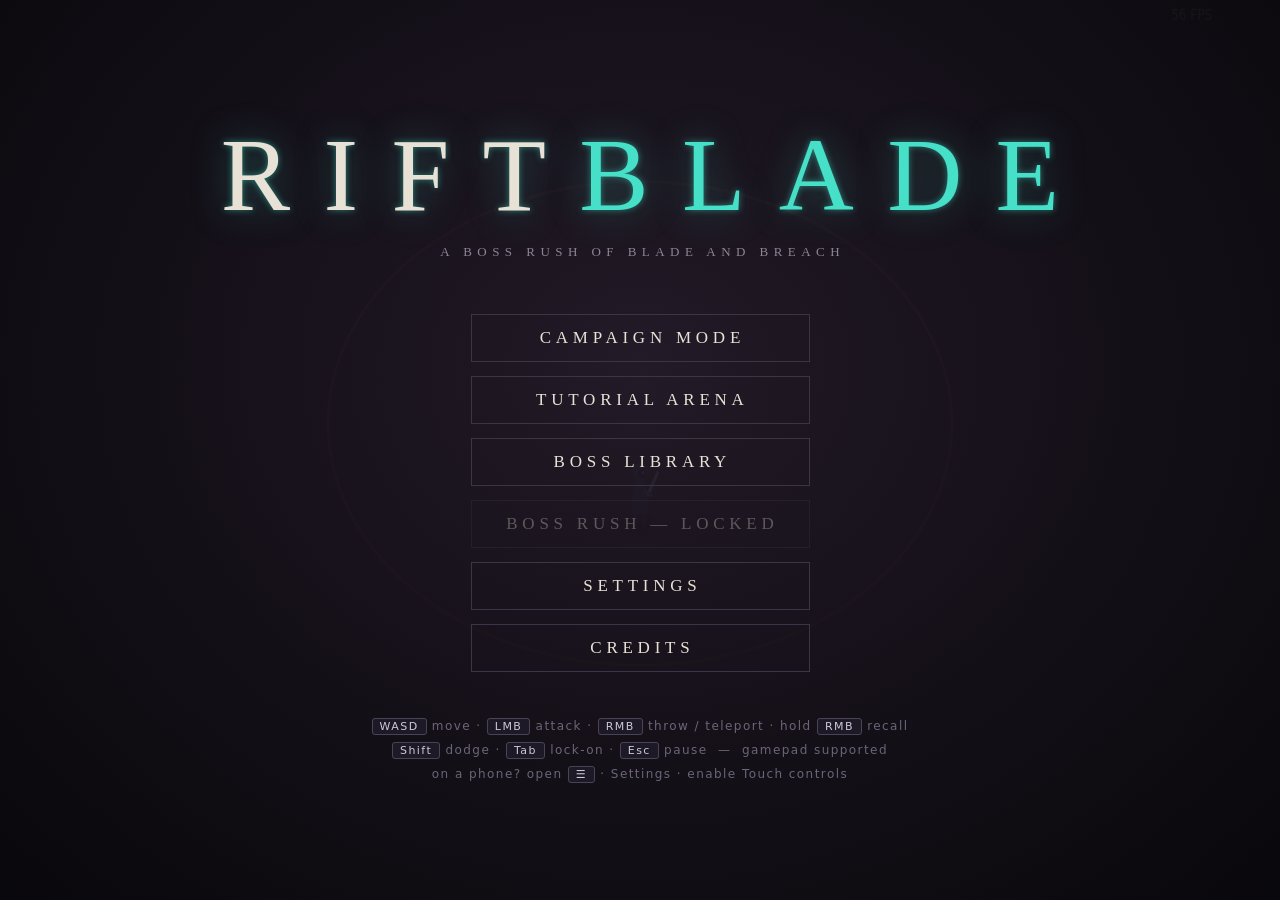
<file: index.html>
<!DOCTYPE html>
<html lang="en">
<head>
<meta charset="UTF-8">
<meta name="viewport" content="width=device-width, initial-scale=1.0, maximum-scale=1.0, user-scalable=no, viewport-fit=cover">
<meta name="mobile-web-app-capable" content="yes">
<meta name="apple-mobile-web-app-capable" content="yes">
<title>RIFTBLADE</title>
<link rel="stylesheet" href="styles.css">
</head>
<body>
<div id="wrap">
  <canvas id="game" width="1280" height="720"></canvas>

  <div id="objectives"><h3>Training Rites</h3><ul id="objList"></ul><p id="objHow"></p><button id="btnSkipTutorial">Skip Tutorial &#9654;</button></div>
  <div id="toast"></div>

  <button id="btnMenu" aria-label="Menu"><span></span><span></span><span></span></button>

  <div id="rotateNotice"><div class="rot-icon">&#10227;</div><div>Rotate your device<span>RIFTBLADE plays in landscape</span></div></div>

  <div id="mainMenu" class="overlay show">
    <h1 class="title">RIFT<span class="rift">BLADE</span></h1>
    <div class="subtitle">a boss rush of blade and breach</div>
    <div class="menu">
      <button class="mbtn" id="btnStart">Campaign Mode</button>
      <button class="mbtn" id="btnTutorial">Tutorial Arena</button>
      <button class="mbtn" id="btnDict">Boss Library</button>
      <button class="mbtn ember" id="btnBossRush" disabled>Boss Rush &mdash; locked</button>
      <button class="mbtn" id="btnSettings">Settings</button>
      <button class="mbtn" id="btnCreditsMenu">Credits</button>
    </div>
    <div class="hint">
      <kbd>WASD</kbd> move &middot; <kbd>LMB</kbd> attack &middot; <kbd>RMB</kbd> throw / teleport &middot; hold <kbd>RMB</kbd> recall<br>
      <kbd>Shift</kbd> dodge &middot; <kbd>Tab</kbd> lock-on &middot; <kbd>Esc</kbd> pause &nbsp;&mdash;&nbsp; gamepad supported<br>
      on a phone? open <kbd>&#9776;</kbd> &middot; Settings &middot; enable Touch controls
    </div>
  </div>

  <div id="pauseMenu" class="overlay">
    <h2 style="font-family:var(--serif);letter-spacing:.3em;font-weight:400;font-size:28px;text-transform:uppercase">Paused</h2>
    <div class="menu">
      <button class="mbtn" id="btnResume">Resume</button>
      <button class="mbtn" id="btnRestart">Restart</button>
      <button class="mbtn" id="btnPauseSettings">Settings</button>
      <button class="mbtn" id="btnQuit">Abandon to Menu</button>
    </div>
  </div>

  <div id="settingsMenu" class="overlay">
    <div class="panel">
      <h2>Settings</h2>
      <div class="secthead">Audio</div>
      <div class="srow"><label>Master volume</label><div><input type="range" id="volMaster" min="0" max="100" value="80"><span class="val" id="volMasterV">80</span></div></div>
      <div class="srow"><label>Music volume</label><div><input type="range" id="volMusic" min="0" max="100" value="60"><span class="val" id="volMusicV">60</span></div></div>
      <div class="srow"><label>SFX volume</label><div><input type="range" id="volSfx" min="0" max="100" value="85"><span class="val" id="volSfxV">85</span></div></div>
      <div class="secthead">Display &amp; Camera</div>
      <div class="srow"><label>Fullscreen</label><button class="bindbtn" id="btnFullscreen">Toggle</button></div>
      <div class="srow"><label>Stretch to fill screen (off = keep aspect ratio)</label><div class="toggle on" id="tglStretch"></div></div>
      <div class="srow"><label>Screen shake</label><div class="toggle on" id="tglShake"></div></div>
      <div class="srow"><label>Colorblind-safe telegraphs (shape + pattern)</label><div class="toggle on" id="tglCB"></div></div>
      <div class="srow"><label>Camera smoothing</label><div><input type="range" id="camSens" min="1" max="100" value="55"><span class="val" id="camSensV">55</span></div></div>
      <div class="secthead">Controls</div>
      <div class="srow"><label>Touch controls (mobile) &mdash; on-screen stick &amp; buttons</label><div class="toggle" id="tglMobile"></div></div>
      <div class="secthead">Key Bindings &mdash; click, then press a key</div>
      <div id="bindRows"></div>
      <div class="panelfoot">
        <button class="mbtn" id="btnResetBinds" style="font-size:13px;padding:9px 20px">Reset Binds</button>
        <button class="mbtn" id="btnCloseSettings" style="font-size:13px;padding:9px 20px">Done</button>
      </div>
    </div>
  </div>

  <div id="deathOverlay" class="overlay">
    <div class="stinger">YOU ARE UNDONE</div>
    <div class="substinger" id="deathSub"></div>
    <div class="menu">
      <button class="mbtn ember" id="btnRetry">Rise Again</button>
      <button class="mbtn" id="btnDeathQuit">Abandon to Menu</button>
    </div>
  </div>

  <div id="victoryOverlay" class="overlay">
    <div class="stinger" id="victoryText">RIFT SEALED</div>
    <div class="substinger" id="victorySub"></div>
    <div class="menu"><button class="mbtn" id="btnContinue">Continue</button></div>
  </div>

  <div id="resultsOverlay" class="overlay">
    <h2 style="font-family:var(--serif);letter-spacing:.34em;font-weight:400;font-size:30px;text-transform:uppercase;color:var(--rift)">The Rift Is Sealed</h2>
    <div class="resgrid" id="resGrid"></div>
    <div class="menu" style="margin-top:40px">
      <button class="mbtn" id="btnResultsCredits">Credits</button>
      <button class="mbtn" id="btnResultsMenu">Return to Menu</button>
    </div>
  </div>

  <div id="dictOverlay" class="overlay">
    <div class="panel dictpanel">
      <h2>Boss Library</h2>
      <p class="dicthint">Foes you have defeated. Choose one to fight again on its own — beating it returns you here.</p>
      <div class="bossgrid" id="bossGrid"></div>
      <div class="panelfoot"><button class="mbtn" id="btnDictBack" style="font-size:13px;padding:9px 20px">Back</button></div>
    </div>
  </div>

  <div id="creditsOverlay" class="overlay">
    <h2 style="font-family:var(--serif);letter-spacing:.34em;font-weight:400;font-size:26px;text-transform:uppercase">Credits &amp; Attribution</h2>
    <div class="credits">
      <h3>Design Source</h3>
      RIFTBLADE &mdash; built to the v1.0 MVP specification. One blade, no mercy.
      <h3>Code</h3>
      Original engine &amp; game code written for this build (HTML5 Canvas + Web Audio). Fixed-timestep 60&nbsp;Hz simulation. Zero network calls; runs fully offline.
      <h3>Art</h3>
      All characters, bosses, arenas, telegraphs and UI are original procedural vector art drawn at runtime. No third-party assets are included. (Policy A-01 satisfied: nothing to attribute, nothing encumbered.)
      <h3>Audio</h3>
      All sound effects and music are synthesized at runtime with the Web Audio API. Original composition; no recorded samples.
      <h3>Typography</h3>
      System font stacks only (serif/system-ui) &mdash; no embedded or fetched fonts, keeping the build dependency-free and offline.
      <h3>Asset Manifest (A-02)</h3>
      <span style="font-family:monospace;font-size:12px">procedural://riftblade/* &mdash; license: original work, CC0 for this build &mdash; author: Jackson Cai &mdash; modifications: n/a</span>
    </div>
    <div class="menu" style="margin-top:26px"><button class="mbtn" id="btnCreditsBack">Back</button></div>
  </div>
</div>
<script src="src/core/registry.js"></script>
<script src="src/core/config.js"></script>
<script src="src/utils/helpers.js"></script>
<script src="src/core/save.js"></script>
<script src="src/systems/input.js"></script>
<script src="src/systems/audio.js"></script>
<script src="src/world/world.js"></script>
<script src="src/entities/weapon.js"></script>
<script src="src/entities/player.js"></script>
<script src="src/entities/projectiles.js"></script>
<script src="src/enemies/boss.js"></script>
<script src="src/enemies/warden.js"></script>
<script src="src/enemies/choir.js"></script>
<script src="src/enemies/dummy.js"></script>
<script src="src/enemies/shepherd.js"></script>
<script src="src/enemies/sovereign.js"></script>
<script src="src/systems/render.js"></script>
<script src="src/systems/tutorial.js"></script>
<script src="src/systems/mobile.js"></script>
<script src="src/ui/ui.js"></script>
<script src="src/core/game.js"></script>
<script src="src/core/boot.js"></script>
<script src="src/index.js"></script>
</body>
</html>
</file>
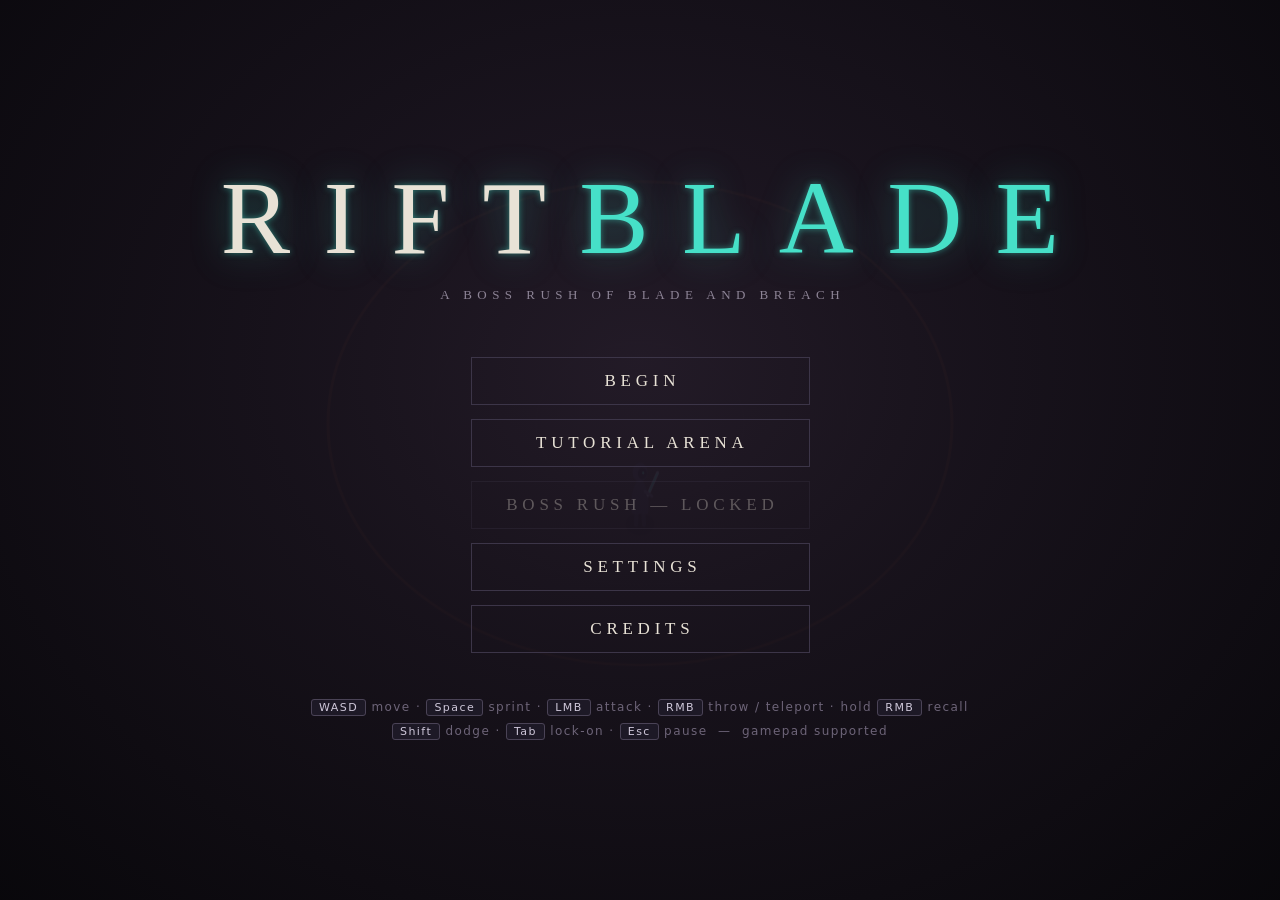
<file: riftblade.html>
<!DOCTYPE html>
<html lang="en">
<head>
<meta charset="UTF-8">
<meta name="viewport" content="width=device-width, initial-scale=1.0">
<title>RIFTBLADE</title>
<style>
  :root{
    --ink:#0b0a0e; --ash:#16141c; --iron:#241f2b; --bone:#e8e2d6;
    --ember:#ff7a2f; --ember-hot:#ffc46b; --rift:#46e0c8; --rift-deep:#1a6e72;
    --blood:#b8333f; --porcelain:#f2ede4;
    --serif: Georgia, 'Times New Roman', serif;
    --sans: system-ui, 'Segoe UI', Helvetica, Arial, sans-serif;
  }
  *{margin:0;padding:0;box-sizing:border-box}
  html,body{width:100%;height:100%;background:var(--ink);overflow:hidden;font-family:var(--sans);color:var(--bone)}
  #wrap{position:relative;width:100vw;height:100vh}
  canvas{display:block;width:100%;height:100%;background:var(--ink)}
  .overlay{position:absolute;inset:0;display:none;flex-direction:column;align-items:center;justify-content:center;
    background:radial-gradient(ellipse at 50% 40%, rgba(34,26,40,.92), rgba(8,7,11,.97));z-index:10;text-align:center}
  .overlay.show{display:flex}
  h1.title{font-family:var(--serif);font-weight:400;font-size:clamp(44px,9vw,104px);letter-spacing:.32em;
    text-indent:.32em;color:var(--bone);text-shadow:0 0 38px rgba(70,224,200,.35),0 0 6px rgba(70,224,200,.5)}
  h1.title .rift{color:var(--rift)}
  .subtitle{font-family:var(--serif);letter-spacing:.42em;text-indent:.42em;font-size:13px;color:#8d8496;margin-top:10px;text-transform:uppercase}
  .menu{margin-top:54px;display:flex;flex-direction:column;gap:14px;min-width:300px}
  button.mbtn{font-family:var(--serif);letter-spacing:.28em;text-indent:.28em;text-transform:uppercase;font-size:17px;
    background:transparent;border:1px solid #3c3548;color:var(--bone);padding:13px 30px;cursor:pointer;transition:all .18s}
  button.mbtn:hover:not(:disabled),button.mbtn:focus-visible{border-color:var(--rift);color:var(--rift);box-shadow:0 0 18px rgba(70,224,200,.25);outline:none}
  button.mbtn:disabled{opacity:.32;cursor:default}
  button.mbtn.ember:hover{border-color:var(--ember);color:var(--ember-hot);box-shadow:0 0 18px rgba(255,122,47,.3)}
  .hint{margin-top:42px;font-size:12px;color:#6d6478;letter-spacing:.12em;line-height:2}
  kbd{border:1px solid #4a4356;border-radius:3px;padding:1px 7px;font-family:var(--sans);font-size:11px;color:#cfc8da;background:#1d1926}

  /* death / victory stingers */
  #deathOverlay{background:radial-gradient(ellipse at center, rgba(64,10,16,.55), rgba(5,3,5,.96))}
  .stinger{font-family:var(--serif);font-size:clamp(36px,7vw,84px);letter-spacing:.3em;text-indent:.3em;color:var(--blood);
    text-shadow:0 0 50px rgba(184,51,63,.6);animation:fadeUp 1.1s ease-out}
  #victoryOverlay .stinger{color:var(--rift);text-shadow:0 0 50px rgba(70,224,200,.5)}
  @keyframes fadeUp{from{opacity:0;transform:translateY(18px) scale(.97)}to{opacity:1;transform:none}}
  .substinger{margin-top:16px;color:#9a90a8;letter-spacing:.2em;font-size:14px;text-transform:uppercase;font-family:var(--serif)}

  /* settings */
  .panel{background:rgba(16,13,21,.94);border:1px solid #322b3e;padding:34px 44px;min-width:min(620px,92vw);max-height:86vh;overflow-y:auto;text-align:left}
  .panel h2{font-family:var(--serif);letter-spacing:.3em;text-indent:.3em;font-weight:400;font-size:22px;text-transform:uppercase;margin-bottom:26px;color:var(--bone);text-align:center}
  .srow{display:flex;align-items:center;justify-content:space-between;gap:24px;padding:9px 0;border-bottom:1px solid #221d2c}
  .srow label{font-size:14px;letter-spacing:.06em;color:#c9c2d4}
  .srow input[type=range]{width:190px;accent-color:var(--rift)}
  .srow .val{width:42px;text-align:right;font-size:13px;color:#8d8496}
  .toggle{width:52px;height:26px;border:1px solid #4a4356;background:#1d1926;cursor:pointer;position:relative;border-radius:13px}
  .toggle::after{content:'';position:absolute;top:2px;left:2px;width:20px;height:20px;border-radius:50%;background:#6d6478;transition:all .15s}
  .toggle.on{border-color:var(--rift)}
  .toggle.on::after{left:28px;background:var(--rift)}
  .bindbtn{font-family:var(--sans);font-size:12px;letter-spacing:.08em;background:#1d1926;border:1px solid #4a4356;color:var(--bone);padding:5px 14px;cursor:pointer;min-width:120px}
  .bindbtn.listening{border-color:var(--ember);color:var(--ember-hot)}
  .secthead{font-family:var(--serif);letter-spacing:.24em;font-size:13px;text-transform:uppercase;color:#7d7390;margin:24px 0 4px}
  .panelfoot{display:flex;justify-content:center;gap:16px;margin-top:28px}

  /* results / credits */
  .resgrid{margin-top:34px;display:grid;grid-template-columns:auto auto;gap:10px 44px;font-size:16px;letter-spacing:.08em;text-align:left}
  .resgrid .k{color:#8d8496;font-family:var(--serif);letter-spacing:.18em;text-transform:uppercase;font-size:13px;align-self:center}
  .resgrid .v{color:var(--bone);font-size:20px;font-family:var(--serif)}
  .credits{max-width:680px;text-align:left;font-size:13.5px;line-height:2;color:#b3aabf;margin-top:26px;max-height:48vh;overflow-y:auto;padding:0 12px}
  .credits h3{font-family:var(--serif);letter-spacing:.26em;text-transform:uppercase;font-size:14px;color:var(--bone);margin:20px 0 6px}

  /* tutorial objectives */
  #objectives{position:absolute;top:18px;right:20px;z-index:5;display:none;background:rgba(12,10,16,.72);
    border:1px solid #2c2638;padding:16px 20px;min-width:250px}
  #objectives.show{display:block}
  #objectives h3{font-family:var(--serif);letter-spacing:.24em;font-size:12px;text-transform:uppercase;color:#9a90a8;margin-bottom:10px}
  #objectives ul{list-style:none}
  #objectives li{font-size:13px;padding:4px 0;color:#7d7390;letter-spacing:.04em}
  #objectives li.done{color:var(--rift);text-decoration:line-through;text-decoration-color:rgba(70,224,200,.5)}
  #objectives li::before{content:'◇ '}
  #objectives li.done::before{content:'◆ '}

  #toast{position:absolute;left:50%;top:16%;transform:translateX(-50%);z-index:6;font-family:var(--serif);
    letter-spacing:.22em;text-indent:.22em;font-size:18px;color:var(--bone);text-shadow:0 0 14px rgba(0,0,0,.9);
    opacity:0;transition:opacity .4s;pointer-events:none;text-transform:uppercase;text-align:center}
  .small{font-size:11px;color:#6d6478;margin-top:30px;letter-spacing:.1em;line-height:1.9;max-width:560px}
</style>
</head>
<body>
<div id="wrap">
  <canvas id="game" width="1280" height="720"></canvas>

  <div id="objectives"><h3>Training Rites</h3><ul id="objList"></ul></div>
  <div id="toast"></div>

  <div id="mainMenu" class="overlay show">
    <h1 class="title">RIFT<span class="rift">BLADE</span></h1>
    <div class="subtitle">a boss rush of blade and breach</div>
    <div class="menu">
      <button class="mbtn" id="btnStart">Begin</button>
      <button class="mbtn" id="btnTutorial">Tutorial Arena</button>
      <button class="mbtn ember" id="btnBossRush" disabled>Boss Rush — locked</button>
      <button class="mbtn" id="btnSettings">Settings</button>
      <button class="mbtn" id="btnCreditsMenu">Credits</button>
    </div>
    <div class="hint">
      <kbd>WASD</kbd> move · <kbd>Space</kbd> sprint · <kbd>LMB</kbd> attack · <kbd>RMB</kbd> throw / teleport · hold <kbd>RMB</kbd> recall<br>
      <kbd>Shift</kbd> dodge · <kbd>Tab</kbd> lock-on · <kbd>Esc</kbd> pause &nbsp;—&nbsp; gamepad supported
    </div>
  </div>

  <div id="pauseMenu" class="overlay">
    <h2 style="font-family:var(--serif);letter-spacing:.3em;font-weight:400;font-size:28px;text-transform:uppercase">Paused</h2>
    <div class="menu">
      <button class="mbtn" id="btnResume">Resume</button>
      <button class="mbtn" id="btnPauseSettings">Settings</button>
      <button class="mbtn" id="btnQuit">Abandon to Menu</button>
    </div>
  </div>

  <div id="settingsMenu" class="overlay">
    <div class="panel">
      <h2>Settings</h2>
      <div class="secthead">Audio</div>
      <div class="srow"><label>Master volume</label><div><input type="range" id="volMaster" min="0" max="100" value="80"><span class="val" id="volMasterV">80</span></div></div>
      <div class="srow"><label>Music volume</label><div><input type="range" id="volMusic" min="0" max="100" value="60"><span class="val" id="volMusicV">60</span></div></div>
      <div class="srow"><label>SFX volume</label><div><input type="range" id="volSfx" min="0" max="100" value="85"><span class="val" id="volSfxV">85</span></div></div>
      <div class="secthead">Display &amp; Camera</div>
      <div class="srow"><label>Fullscreen</label><button class="bindbtn" id="btnFullscreen">Toggle</button></div>
      <div class="srow"><label>Screen shake</label><div class="toggle on" id="tglShake"></div></div>
      <div class="srow"><label>Colorblind-safe telegraphs (shape + pattern)</label><div class="toggle on" id="tglCB"></div></div>
      <div class="srow"><label>Camera smoothing</label><div><input type="range" id="camSens" min="1" max="100" value="55"><span class="val" id="camSensV">55</span></div></div>
      <div class="secthead">Key Bindings — click, then press a key</div>
      <div id="bindRows"></div>
      <div class="panelfoot">
        <button class="mbtn" id="btnResetBinds" style="font-size:13px;padding:9px 20px">Reset Binds</button>
        <button class="mbtn" id="btnCloseSettings" style="font-size:13px;padding:9px 20px">Done</button>
      </div>
    </div>
  </div>

  <div id="deathOverlay" class="overlay">
    <div class="stinger">YOU ARE UNDONE</div>
    <div class="substinger" id="deathSub"></div>
    <div class="menu">
      <button class="mbtn ember" id="btnRetry">Rise Again</button>
      <button class="mbtn" id="btnDeathQuit">Abandon to Menu</button>
    </div>
  </div>

  <div id="victoryOverlay" class="overlay">
    <div class="stinger" id="victoryText">RIFT SEALED</div>
    <div class="substinger" id="victorySub"></div>
    <div class="menu"><button class="mbtn" id="btnContinue">Continue</button></div>
  </div>

  <div id="resultsOverlay" class="overlay">
    <h2 style="font-family:var(--serif);letter-spacing:.34em;font-weight:400;font-size:30px;text-transform:uppercase;color:var(--rift)">The Rift Is Sealed</h2>
    <div class="resgrid" id="resGrid"></div>
    <div class="menu" style="margin-top:40px">
      <button class="mbtn" id="btnResultsCredits">Credits</button>
      <button class="mbtn" id="btnResultsMenu">Return to Menu</button>
    </div>
  </div>

  <div id="creditsOverlay" class="overlay">
    <h2 style="font-family:var(--serif);letter-spacing:.34em;font-weight:400;font-size:26px;text-transform:uppercase">Credits &amp; Attribution</h2>
    <div class="credits">
      <h3>Design Source</h3>
      RIFTBLADE — built to the v1.0 MVP specification. Two bosses, one blade, no mercy.
      <h3>Code</h3>
      Original engine &amp; game code written for this build (HTML5 Canvas + Web Audio). Fixed-timestep 60&nbsp;Hz simulation. Zero network calls; runs fully offline.
      <h3>Art</h3>
      All characters, bosses, arenas, telegraphs and UI are original procedural vector art drawn at runtime. No third-party assets are included. (Policy A-01 satisfied: nothing to attribute, nothing encumbered.)
      <h3>Audio</h3>
      All sound effects and music are synthesized at runtime with the Web Audio API. Original composition; no recorded samples.
      <h3>Typography</h3>
      System font stacks only (serif/system-ui) — no embedded or fetched fonts, keeping the build dependency-free and offline.
      <h3>Asset Manifest (A-02)</h3>
      <span style="font-family:monospace;font-size:12px">procedural://riftblade/* — license: original work, CC0 for this build — author: this build — modifications: n/a</span>
    </div>
    <div class="menu" style="margin-top:26px"><button class="mbtn" id="btnCreditsBack">Back</button></div>
  </div>
</div>
<script>
'use strict';
/* ============================================================================
   RIFTBLADE — single-file web build of the v1.0 MVP spec.
   T-04: fixed-timestep 60 Hz simulation for all combat/hitbox logic.
   T-05: every tuning value lives in the CONFIG data block below (treat it as
         the external data file; edit values, refresh, no "recompile").
   T-02: zero network calls anywhere in this file.
============================================================================ */

/* ----------------------------- CONFIG (T-05) ----------------------------- */
const CONFIG = {
  sim: { hz: 60 },
  player: {
    maxHp: 100, maxStamina: 100,
    moveSpeed: 8.5, sprintSpeed: 12.5,
    radius: 0.45, height: 1.8,
    melee: {
      damages: [12, 12, 20],          // 3-hit chain: slash, slash, heavy finisher
      staminaCost: 0,                 // melee is free — it's the energy GENERATOR
      range: 2.3, arc: 1.9,           // metres / radians
      swingTime: 0.42, comboGrace: 0.85,
      noCancelWindow: 0.2,            // R: cannot dodge-cancel first 0.2 s
      activeStart: 0.14, activeEnd: 0.3,
      onHitStamina: 8                 // the ONLY energy recovery in the game
    },
    unarmed: { damage: 4, staminaCost: 0, range: 1.6, arc: 1.6, swingTime: 0.34, activeStart: 0.1, activeEnd: 0.22 },
    riftthrow: {
      maxRange: 20, speed: 32, damage: 8, staminaCost: 50,   // doubled; no cooldown — stamina-gated
      lodgeTime: 3.0,                 // lodged in boss before falling at its feet
      teleportCooldown: 0,            // removed — teleport is stamina-gated instead
      teleportCost: 0,
      teleportIFrames: 0.5,
      riftstrikeDamage: 15, riftstrikeStamina: 0, riftstrikeStaggerRange: 2.6,
      recallHold: 0.6, recallSpeed: 38
    },
    dodge: { distance: 4.0, duration: 0.35, iFrames: 0.3, cooldown: 1.0, staminaCost: 40 }, // doubled
    stamina: { onHitRegen: 8, riftstrikeRegen: 0, oocDelay: 10.0, oocRate: 0 }, // melee hits only
    hitstun: 0.35, contactTick: 0.6
  },
  warden: {
    name: 'THE CRUCIBLE WARDEN', hp: 600, phase2At: 0.5,
    moveSpeed: [3.5, 4.5], contactDamage: 10, radius: 1.5, height: 3.5,
    stagger: { window: 3.0, threshold: 60, duration: 0.8, immunity: 8.0 },  // threshold staggers can't chain
    idle: [0.9, 1.5],
    transitionTime: 1.0,              // kneel, core exposed — free damage window
    attacks: {
      W1: { windup: 0.8, damage: 35, range: 3.0, arc: 1.4, shock: 3.0, recovery: 1.5 },
      W2: { windup: 0.6, damage: 25, range: 4.5, arc: Math.PI, recovery: 1.0 },
      W3: { windup: 1.0, damage: 30, burn: 3, rMin: 1.0, rMax: 8.0, expandTime: 1.2, band: 0.9 },
      W4: { windup: 0.5, damage: 15, hop: 6.0, projSpeed: 20.0, projRadius: 0.5, splash: 1.4,
            countP1: 3, countP2: 5, spread: 0.42, curveRate: 1.4 },  // volleys alternate straight / curved
      W5: { windup: 0.6, damage: 25, range: 4.5, arc: Math.PI, recovery: 1.0, trailLife: 4.0, trailDps: 3 },
      W6: { windup: 0.7, damage: 30, range: 3.0, arc: 1.4, shock: 3.0, slams: 3, gap: 0.85, recovery: 2.0, trackSpeed: 5.5 },
      W7: { windup: 1.2, damage: 45, safeCircles: 3, safeRadius: 2.5, recovery: 1.6, coreExpose: 3.0 }
    },
    coreRiftstrikeMult: 2.0,
    arena: { type: 'circle', radius: 15, braziers: 4, brazierRadius: 0.8 }
  },
  choir: {
    name: 'SISTER VESSEL, THE THRESHING CHOIR', hp: 750, phase2At: 0.4,
    moveSpeed: [7.0, 8.0], dashSpeed: 14.0, contactDamage: 8, radius: 0.8, height: 2.5,
    stagger: { window: 3.0, threshold: 80, duration: 0.8, immunity: 8.0 },
    idle: [0.7, 1.3],
    transitionTime: 1.0,
    enrageTime: 420, enrageShardMult: 1.5,   // 7 min anti-stall
    attacks: {
      C1: { windup: 0.5, hits: 4, damage: 12, gap: 0.4, step: 1.3, range: 2.4, arc: 1.6, recovery: 1.2 },
      C2: { windup: 0.8, shards: 3, shardsP2: 5, damage: 10, speed: 14, turnRate: 1.1, life: 9 },
      C3: { windup: 0.3, distMin: 10, distMax: 14, dashTime: 0.45 },
      C4: { windup: 1.0, damage: 18, radius: 4.0, hits: 2, gap: 0.3, recovery: 1.4 },
      C5: { windup: 0.5, hits: 5, damage: 12, gap: 0.4, step: 1.3, range: 2.4, arc: 1.6,
            finisher: 22, finisherTele: 0.6, leap: 5.0, finisherRadius: 2.2, recovery: 1.3 },
      C6: { windup: 1.2, rMin: 3, rMax: 7, growTime: 3.0, dps: 12, recovery: 0.8 }
    },
    echo: { hp: 60, damageMult: 0.5, killStamina: 0, count: 2, speed: 5.0 },  // melee-only energy economy
    behavior: { c4GlueTime: 5.0, c3Interval: 12.0, c3DamageTrigger: 100, c3DamageWindow: 4.0 },
    arena: { type: 'rect', w: 35, h: 20, pillarRows: [-6, 6], pillarXs: [-12, -4, 4, 12], pillarRadius: 0.9 }
  },
  tutorial: { arena: { type: 'circle', radius: 12 }, dummyHp: 80 }
};

/* ------------------------------- helpers --------------------------------- */
const TAU = Math.PI * 2;
const clamp = (v, a, b) => v < a ? a : v > b ? b : v;
const lerp = (a, b, t) => a + (b - a) * t;
const dist = (ax, az, bx, bz) => Math.hypot(ax - bx, az - bz);
const angTo = (ax, az, bx, bz) => Math.atan2(bz - az, bx - ax);
const angDiff = (a, b) => { let d = (b - a) % TAU; if (d > Math.PI) d -= TAU; if (d < -Math.PI) d += TAU; return d; };
const rand = (a, b) => a + Math.random() * (b - a);
const pick = arr => arr[(Math.random() * arr.length) | 0];
const fmtTime = s => { const m = Math.floor(s / 60), r = (s % 60); return `${m}:${r.toFixed(1).padStart(4, '0')}`; };

/* --------------------------- save (in-memory) -----------------------------
   Persistent browser storage is unavailable in this sandboxed environment,
   so unlocks/settings persist for the session only. Swap this object for a
   localStorage/file-backed store when shipping (T-06). */
const SAVE = { bossRushUnlocked: false, bestTime: null };

/* -------------------------------- input ---------------------------------- */
const DEFAULT_BINDS = {
  up: 'KeyW', down: 'KeyS', left: 'KeyA', right: 'KeyD',
  sprint: 'Space', dodge: 'ShiftLeft', lockon: 'Tab', pause: 'Escape',
  attackKey: 'KeyJ', riftKey: 'KeyK'   // keyboard alternates to LMB / RMB
};
const BIND_LABELS = {
  up: 'Move up', down: 'Move down', left: 'Move left', right: 'Move right',
  sprint: 'Sprint', dodge: 'Dodge', lockon: 'Lock-on', pause: 'Pause',
  attackKey: 'Attack (alt of LMB)', riftKey: 'Riftthrow (alt of RMB)'
};

const Input = {
  binds: { ...DEFAULT_BINDS },
  keys: new Set(), mouse: { x: 640, y: 360, lmb: false, rmb: false },
  pressed: new Set(),         // edge-triggered, consumed each sim tick
  rmbDownAt: -1, rmbHeld: false,
  gp: { ax: 0, az: 0, attack: false, rift: false, dodge: false, lock: false, pause: false,
        prev: { attack: false, rift: false, dodge: false, lock: false, pause: false }, riftDownAt: -1 },
  listenTarget: null,
  init(canvas) {
    addEventListener('keydown', e => {
      if (this.listenTarget) {
        if (e.code !== 'Escape') this.binds[this.listenTarget] = e.code;
        this.listenTarget = null; UI.refreshBinds(); e.preventDefault(); return;
      }
      if (!this.keys.has(e.code)) this.pressed.add(e.code);
      this.keys.add(e.code);
      if (e.code === 'Tab' || e.code === 'Space') e.preventDefault();
    });
    addEventListener('keyup', e => this.keys.delete(e.code));
    canvas.addEventListener('mousemove', e => {
      const r = canvas.getBoundingClientRect();
      this.mouse.x = (e.clientX - r.left) * (canvas.width / r.width);
      this.mouse.y = (e.clientY - r.top) * (canvas.height / r.height);
    });
    canvas.addEventListener('mousedown', e => {
      Audio2.resume();
      if (e.button === 0) { this.mouse.lmb = true; this.pressed.add('__LMB'); }
      if (e.button === 2) { this.mouse.rmb = true; this.rmbDownAt = performance.now(); this.pressed.add('__RMBDOWN'); }
    });
    addEventListener('mouseup', e => {
      if (e.button === 0) this.mouse.lmb = false;
      if (e.button === 2) {
        this.mouse.rmb = false;
        if (this.rmbDownAt > 0) { this.pressed.add('__RMBUP'); }
        this.rmbDownAt = -1;
      }
    });
    canvas.addEventListener('contextmenu', e => e.preventDefault());
    addEventListener('blur', () => { this.keys.clear(); this.mouse.lmb = this.mouse.rmb = false; });
  },
  gpBlocked: false,
  pollGamepad() {
    const g = this.gp;
    g.prev = { attack: g.attack, rift: g.rift, dodge: g.dodge, lock: g.lock, pause: g.pause };
    let p = null;
    if (!this.gpBlocked) {
      try { const pads = navigator.getGamepads ? navigator.getGamepads() : []; p = pads && pads[0]; }
      catch (e) { this.gpBlocked = true; p = null; } // permissions policy may block gamepad access
    }
    if (!p) { g.ax = g.az = 0; g.attack = g.rift = g.dodge = g.lock = g.pause = false; return; }
    const dz = v => Math.abs(v) > 0.22 ? v : 0;
    g.ax = dz(p.axes[0] || 0); g.az = dz(p.axes[1] || 0);
    g.attack = !!(p.buttons[2] && p.buttons[2].pressed);                       // X / Square
    g.dodge = !!(p.buttons[1] && p.buttons[1].pressed) || !!(p.buttons[0] && p.buttons[0].pressed); // B/Circle or A
    g.rift = !!(p.buttons[5] && p.buttons[5].pressed) || !!(p.buttons[7] && p.buttons[7].pressed && p.buttons[7].value > .5); // RB/RT
    g.lock = !!(p.buttons[3] && p.buttons[3].pressed);                         // Y / Triangle
    g.pause = !!(p.buttons[9] && p.buttons[9].pressed);                        // Start
    if (g.attack && !g.prev.attack) this.pressed.add('__LMB');
    if (g.rift && !g.prev.rift) { this.pressed.add('__RMBDOWN'); g.riftDownAt = performance.now(); }
    if (!g.rift && g.prev.rift) { this.pressed.add('__RMBUP'); g.riftDownAt = -1; }
    if (g.dodge && !g.prev.dodge) this.pressed.add(this.binds.dodge);
    if (g.lock && !g.prev.lock) this.pressed.add(this.binds.lockon);
    if (g.pause && !g.prev.pause) this.pressed.add(this.binds.pause);
  },
  down(action) { return this.keys.has(this.binds[action]); },
  justPressed(code) { return this.pressed.has(code); },
  actionPressed(action) { return this.pressed.has(this.binds[action]); },
  rmbHoldTime() {
    const a = this.rmbDownAt > 0 ? this.rmbDownAt : this.gp.riftDownAt;
    return a > 0 ? (performance.now() - a) / 1000 : 0;
  },
  clearFrame() { this.pressed.clear(); }
};

/* -------------------------------- audio -----------------------------------
   All SFX & music synthesized at runtime — original, license-clean (A-01). */
const Audio2 = {
  ctx: null, master: null, sfxBus: null, musicBus: null, musicNodes: [],
  vols: { master: 0.8, music: 0.6, sfx: 0.85 },
  init() {
    try {
      this.ctx = new (window.AudioContext || window.webkitAudioContext)();
      this.master = this.ctx.createGain(); this.master.connect(this.ctx.destination);
      this.sfxBus = this.ctx.createGain(); this.sfxBus.connect(this.master);
      this.musicBus = this.ctx.createGain(); this.musicBus.connect(this.master);
      this.applyVols();
    } catch (e) { this.ctx = null; }
  },
  applyVols() {
    if (!this.ctx) return;
    this.master.gain.value = this.vols.master;
    this.sfxBus.gain.value = this.vols.sfx;
    this.musicBus.gain.value = this.vols.music * 0.5;
  },
  resume() { if (this.ctx && this.ctx.state === 'suspended') this.ctx.resume(); },
  noise(dur) {
    const n = this.ctx.createBuffer(1, this.ctx.sampleRate * dur, this.ctx.sampleRate);
    const d = n.getChannelData(0);
    for (let i = 0; i < d.length; i++) d[i] = Math.random() * 2 - 1;
    const src = this.ctx.createBufferSource(); src.buffer = n; return src;
  },
  env(node, t0, a, peak, dur) {
    const g = this.ctx.createGain();
    g.gain.setValueAtTime(0.0001, t0); g.gain.linearRampToValueAtTime(peak, t0 + a);
    g.gain.exponentialRampToValueAtTime(0.0001, t0 + dur);
    node.connect(g); g.connect(this.sfxBus); return g;
  },
  sfx(name) {
    if (!this.ctx || this.ctx.state !== 'running') return;
    const c = this.ctx, t = c.currentTime;
    const tone = (type, f0, f1, dur, peak, a = 0.005) => {
      const o = c.createOscillator(); o.type = type;
      o.frequency.setValueAtTime(f0, t); o.frequency.exponentialRampToValueAtTime(Math.max(1, f1), t + dur);
      this.env(o, t, a, peak, dur); o.start(t); o.stop(t + dur + .02);
    };
    const hiss = (dur, peak, fc0, fc1, q = 1) => {
      const n = this.noise(dur), f = c.createBiquadFilter(); f.type = 'bandpass'; f.Q.value = q;
      f.frequency.setValueAtTime(fc0, t); f.frequency.exponentialRampToValueAtTime(fc1, t + dur);
      n.connect(f); this.env(f, t, 0.004, peak, dur); n.start(t); n.stop(t + dur + .02);
    };
    switch (name) {
      case 'swing': hiss(0.16, 0.5, 2400, 700, 2.5); break;
      case 'swing2': hiss(0.18, 0.55, 2900, 600, 2.5); break;
      case 'hit': tone('triangle', 220, 70, 0.14, 0.7); hiss(0.07, 0.45, 3000, 1200, 1); break;
      case 'heavyhit': tone('triangle', 160, 45, 0.22, 0.9); hiss(0.1, 0.5, 2200, 700, 1); break;
      case 'throw': hiss(0.3, 0.5, 900, 3400, 4); break;
      case 'stick': tone('square', 600, 180, 0.08, 0.35); break;
      case 'lodge': tone('sawtooth', 300, 90, 0.16, 0.5); hiss(0.08, 0.4, 2600, 1000, 1); break;
      case 'teleport': tone('sine', 300, 1500, 0.22, 0.55); hiss(0.22, 0.3, 1200, 6000, 3); break;
      case 'riftstrike': tone('sine', 1400, 200, 0.3, 0.8); tone('triangle', 130, 50, 0.3, 0.8); hiss(0.18, 0.5, 4000, 800, 1); break;
      case 'recall': hiss(0.25, 0.4, 3500, 1100, 4); break;
      case 'dodge': hiss(0.14, 0.4, 1500, 400, 2); break;
      case 'dodgefail': tone('square', 200, 160, 0.12, 0.3); break;
      case 'playerhit': tone('sawtooth', 180, 60, 0.25, 0.8); hiss(0.12, 0.5, 1800, 500, 1); break;
      case 'slam': tone('sine', 90, 30, 0.5, 1.1); hiss(0.25, 0.7, 700, 150, 0.8); break;
      case 'sweep': hiss(0.3, 0.7, 1000, 250, 1.5); break;
      case 'fire': hiss(0.6, 0.5, 600, 300, 0.6); break;
      case 'coal': tone('square', 500, 240, 0.18, 0.35); break;
      case 'shard': tone('sine', 1900, 1100, 0.18, 0.3); break;
      case 'stagger': tone('square', 350, 80, 0.4, 0.7); break;
      case 'phase': tone('sawtooth', 60, 200, 1.2, 0.7, 0.2); hiss(1.0, 0.4, 300, 2000, 1); break;
      case 'echodie': tone('sine', 900, 2200, 0.4, 0.5); break;
      case 'death': tone('sawtooth', 220, 40, 1.4, 0.9, 0.05); break;
      case 'victory': [392, 494, 587, 784].forEach((f, i) => {
        const o = c.createOscillator(); o.type = 'triangle'; o.frequency.value = f;
        const g = c.createGain(); g.gain.setValueAtTime(0.0001, t + i * 0.12);
        g.gain.linearRampToValueAtTime(0.3, t + i * 0.12 + 0.04);
        g.gain.exponentialRampToValueAtTime(0.0001, t + i * 0.12 + 1.6);
        o.connect(g); g.connect(this.sfxBus); o.start(t + i * 0.12); o.stop(t + i * 0.12 + 1.7);
      }); break;
      case 'ui': tone('sine', 700, 900, 0.08, 0.2); break;
    }
  },
  stopMusic() { this.musicNodes.forEach(n => { try { n.stop ? n.stop() : n.disconnect(); } catch (e) {} }); this.musicNodes = []; },
  music(theme) {
    if (!this.ctx) return; this.stopMusic();
    const c = this.ctx, t = c.currentTime;
    const mk = (type, freq, gain, detune = 0) => {
      const o = c.createOscillator(); o.type = type; o.frequency.value = freq; o.detune.value = detune;
      const g = c.createGain(); g.gain.value = 0; g.gain.linearRampToValueAtTime(gain, t + 3);
      o.connect(g); g.connect(this.musicBus); o.start();
      this.musicNodes.push(o, g); return { o, g };
    };
    const lp = c.createBiquadFilter(); lp.type = 'lowpass'; lp.frequency.value = 600;
    lp.connect(this.musicBus); this.musicNodes.push(lp);
    const drone = (f, gain, det) => { const { o, g } = mk('sawtooth', f, 0); g.disconnect(); g.connect(lp); g.gain.linearRampToValueAtTime(gain, t + 3); return o; };
    if (theme === 'menu') { mk('sine', 55, 0.12); drone(110, 0.05, 0); drone(110.7, 0.05, 0); }
    else if (theme === 'warden') { mk('sine', 49, 0.14); drone(98, 0.07); drone(146.8, 0.05); drone(98.6, 0.06);
      const lfo = c.createOscillator(); lfo.frequency.value = 0.13; const lg = c.createGain(); lg.gain.value = 250;
      lfo.connect(lg); lg.connect(lp.frequency); lfo.start(); this.musicNodes.push(lfo, lg); }
    else if (theme === 'choir') { mk('sine', 61.7, 0.1); drone(123.5, 0.05); drone(185, 0.045); drone(196, 0.04); drone(124.2, 0.05);
      const lfo = c.createOscillator(); lfo.frequency.value = 0.21; const lg = c.createGain(); lg.gain.value = 380;
      lfo.connect(lg); lg.connect(lp.frequency); lfo.start(); this.musicNodes.push(lfo, lg); }
    else if (theme === 'tutorial') { mk('sine', 65.4, 0.1); drone(130.8, 0.05); drone(196, 0.035); }
  }
};
/* ------------------------------ world state ------------------------------ */
const World = {
  arena: null, pillars: [], braziers: [],
  projectiles: [], hazards: [], fx: [], dmgNums: [],
  shake: 0, slowmo: 0,
  reset(arenaCfg) {
    this.arena = arenaCfg; this.projectiles = []; this.hazards = []; this.fx = []; this.dmgNums = [];
    this.pillars = []; this.braziers = []; this.shake = 0; this.slowmo = 0;
    if (arenaCfg.pillarRows) {
      for (const z of arenaCfg.pillarRows) for (const x of arenaCfg.pillarXs)
        this.pillars.push({ x, z, r: arenaCfg.pillarRadius, broken: Math.random() < 0.25, h: rand(2.2, 4.5) });
    }
    if (arenaCfg.braziers) {
      for (let i = 0; i < arenaCfg.braziers; i++) {
        const a = i / arenaCfg.braziers * TAU + TAU / 8;
        this.braziers.push({ x: Math.cos(a) * (arenaCfg.radius - 3), z: Math.sin(a) * (arenaCfg.radius - 3), r: arenaCfg.brazierRadius, alive: true });
      }
    }
  },
  // clamp a point inside arena bounds (R-TP-03); returns true if clamped
  clampPoint(p, pad = 0.5) {
    const a = this.arena; let clamped = false;
    if (a.type === 'circle') {
      const d = Math.hypot(p.x, p.z), max = a.radius - pad;
      if (d > max) { const s = max / d; p.x *= s; p.z *= s; clamped = true; }
    } else {
      const hw = a.w / 2 - pad, hh = a.h / 2 - pad;
      if (p.x < -hw) { p.x = -hw; clamped = true; } if (p.x > hw) { p.x = hw; clamped = true; }
      if (p.z < -hh) { p.z = -hh; clamped = true; } if (p.z > hh) { p.z = hh; clamped = true; }
    }
    return clamped;
  },
  collideSolids(e) { // pillars + live braziers push entities out
    for (const p of this.pillars) {
      const d = dist(e.x, e.z, p.x, p.z), min = p.r + e.radius;
      if (d < min && d > 0.001) { const push = (min - d) / d; e.x += (e.x - p.x) * push; e.z += (e.z - p.z) * push; }
    }
    for (const b of this.braziers) { if (!b.alive) continue;
      const d = dist(e.x, e.z, b.x, b.z), min = b.r + e.radius;
      if (d < min && d > 0.001) { const push = (min - d) / d; e.x += (e.x - b.x) * push; e.z += (e.z - b.z) * push; }
    }
  },
  blockedByPillar(x, z, r = 0.2) {
    for (const p of this.pillars) if (dist(x, z, p.x, p.z) < p.r + r) return p;
    for (const b of this.braziers) if (b.alive && dist(x, z, b.x, b.z) < b.r + r) return b;
    return null;
  },
  addShake(amt) { if (Game.settings.shake) this.shake = Math.min(1.4, this.shake + amt); },
  dmgNum(x, z, h, amount, kind) { this.dmgNums.push({ x, z, h, t: 0, amount: Math.round(amount), kind }); },
  spark(x, z, h, color, n = 8, spd = 5) {
    for (let i = 0; i < n; i++) { const a = rand(0, TAU), s = rand(spd * .3, spd);
      this.fx.push({ type: 'spark', x, z, h: h + rand(-.2, .4), vx: Math.cos(a) * s, vz: Math.sin(a) * s, vh: rand(1, 5), t: 0, life: rand(.25, .6), color }); }
  }
};

/* ------------------------------- the weapon -------------------------------
   States: hand → flying → stuck (surface) / lodged (in boss) → returning  */
const Weapon = {
  state: 'hand', x: 0, z: 0, h: 1, vx: 0, vz: 0,
  travelled: 0, lodgedIn: null, lodgeT: 0, angle: 0, spin: 0,
  reset() { this.state = 'hand'; this.lodgedIn = null; },
  throwFrom(px, pz, dirAng) {
    const c = CONFIG.player.riftthrow;
    this.state = 'flying'; this.x = px; this.z = pz; this.h = 1.1;
    this.vx = Math.cos(dirAng) * c.speed; this.vz = Math.sin(dirAng) * c.speed;
    this.travelled = 0; this.angle = dirAng; this.spin = 22; this.lodgedIn = null;
    Audio2.sfx('throw');
  },
  startRecall() { if (this.state === 'stuck' || this.state === 'lodged') { this.state = 'returning'; this.lodgedIn = null; Audio2.sfx('recall'); } },
  update(dt, player, bosses) {
    const c = CONFIG.player.riftthrow;
    if (this.state === 'flying') {
      const step = Math.hypot(this.vx, this.vz) * dt;
      this.x += this.vx * dt; this.z += this.vz * dt; this.travelled += step; this.spin = 22;
      // hit a boss?
      for (const b of bosses) {
        if (b.dead || b.untargetable) continue;
        if (dist(this.x, this.z, b.x, b.z) < b.radius + 0.3) {
          b.takeDamage(c.damage, 'throw');
          this.state = 'lodged'; this.lodgedIn = b; this.lodgeT = 0; Audio2.sfx('lodge');
          World.spark(this.x, this.z, 1.2, '#46e0c8', 10, 6);
          return;
        }
      }
      // pillar / brazier
      const blk = World.blockedByPillar(this.x, this.z, 0.15);
      if (blk) { this.state = 'stuck'; this.h = 1.2; Audio2.sfx('stick'); return; }
      // arena bounds (R-TP-03) or max range
      const p = { x: this.x, z: this.z };
      if (World.clampPoint(p, 0.4) || this.travelled >= c.maxRange) {
        this.x = p.x; this.z = p.z; this.state = 'stuck'; this.h = 1.0; Audio2.sfx('stick');
      }
    } else if (this.state === 'lodged') {
      const b = this.lodgedIn;
      if (!b || b.dead) { if (b) { this.x = b.x; this.z = b.z; } this.state = 'stuck'; this.h = 0.3; this.lodgedIn = null; return; }
      this.x = b.x + Math.cos(b.facing + 2.2) * b.radius * 0.7;
      this.z = b.z + Math.sin(b.facing + 2.2) * b.radius * 0.7;
      this.h = b.height * 0.55;
      this.lodgeT += dt;
      if (this.lodgeT >= c.lodgeTime) {       // falls at the boss's feet
        this.state = 'stuck'; this.h = 0.25; this.lodgedIn = null;
        this.x = b.x + Math.cos(b.facing + 2.2) * (b.radius + 0.5);
        this.z = b.z + Math.sin(b.facing + 2.2) * (b.radius + 0.5);
        const p = { x: this.x, z: this.z }; World.clampPoint(p, 0.4); this.x = p.x; this.z = p.z;
      }
    } else if (this.state === 'returning') {
      const a = angTo(this.x, this.z, player.x, player.z);
      this.x += Math.cos(a) * c.recallSpeed * dt; this.z += Math.sin(a) * c.recallSpeed * dt;
      this.spin = 30; this.h = lerp(this.h, 1.1, 8 * dt);
      if (dist(this.x, this.z, player.x, player.z) < 0.7) { this.state = 'hand'; Audio2.sfx('stick'); }
    }
    if (this.state !== 'hand') this.angle += this.spin * dt;
  },
  out() { return this.state !== 'hand'; }
};

/* -------------------------------- player --------------------------------- */
const Player = {
  x: 0, z: 0, radius: CONFIG.player.radius, height: CONFIG.player.height, facing: 0,
  hp: 100, stamina: 100,
  vx: 0, vz: 0, moving: false, sprinting: false,
  // combat state
  attackT: -1, attackIdx: 0, attackUnarmed: false, attackHitDone: false, comboWindow: 0,
  dodgeT: -1, dodgeCd: 0, dodgeDx: 0, dodgeDz: 0,
  iFrames: 0, hitstun: 0, contactImmune: 0,
  tpCd: 0, recallArmed: false, rmbConsumedByRecall: false,
  lockOn: false, dead: false,
  combatTimer: 999, staminaFlash: 0, hurtFlash: 0,
  stats: { hitsTaken: 0 },
  reset(x, z) {
    const c = CONFIG.player;
    Object.assign(this, { x, z, hp: c.maxHp, stamina: c.maxStamina, facing: 0,
      attackT: -1, attackIdx: 0, comboWindow: 0, dodgeT: -1, dodgeCd: 0, iFrames: 0,
      hitstun: 0, contactImmune: 0, tpCd: 0, recallArmed: false, dead: false,
      combatTimer: 999, staminaFlash: 0, hurtFlash: 0, vx: 0, vz: 0 });
    Weapon.reset();
  },
  spend(amount) {
    if (this.stamina < amount) { this.staminaFlash = 0.45; Audio2.sfx('dodgefail'); return false; }
    this.stamina -= amount; return true;
  },
  gainStamina(amount) { this.stamina = clamp(this.stamina + amount, 0, CONFIG.player.maxStamina); },
  aimAngle(bosses) {
    if (this.lockOn) {
      const t = nearestBoss(bosses, this.x, this.z);
      if (t) return angTo(this.x, this.z, t.x, t.z);
    }
    const w = Render.worldFromScreen(Input.mouse.x, Input.mouse.y);
    return angTo(this.x, this.z, w.x, w.z);
  },
  update(dt, bosses) {
    const C = CONFIG.player;
    // timers
    this.tpCd = Math.max(0, this.tpCd - dt);
    this.dodgeCd = Math.max(0, this.dodgeCd - dt);
    this.iFrames = Math.max(0, this.iFrames - dt);
    this.hitstun = Math.max(0, this.hitstun - dt);
    this.contactImmune = Math.max(0, this.contactImmune - dt);
    this.staminaFlash = Math.max(0, this.staminaFlash - dt);
    this.hurtFlash = Math.max(0, this.hurtFlash - dt);
    this.combatTimer += dt;
    if (this.comboWindow > 0) { this.comboWindow -= dt; if (this.comboWindow <= 0) this.attackIdx = 0; }

    // out-of-combat stamina regen (R-ST-01)
    if (this.combatTimer >= C.stamina.oocDelay) this.gainStamina(C.stamina.oocRate * dt);

    // lock-on toggle
    if (Input.actionPressed('lockon')) { this.lockOn = !this.lockOn; Audio2.sfx('ui'); }

    const inDodge = this.dodgeT >= 0;
    const inAttack = this.attackT >= 0;

    // ----- movement -----
    let mx = (Input.down('right') ? 1 : 0) - (Input.down('left') ? 1 : 0) + Input.gp.ax;
    let mz = (Input.down('down') ? 1 : 0) - (Input.down('up') ? 1 : 0) + Input.gp.az;
    const ml = Math.hypot(mx, mz);
    if (ml > 1) { mx /= ml; mz /= ml; }
    this.moving = ml > 0.05;
    this.sprinting = Input.down('sprint') && this.moving;

    if (inDodge) {
      this.dodgeT += dt;
      const sp = C.dodge.distance / C.dodge.duration;
      this.x += this.dodgeDx * sp * dt; this.z += this.dodgeDz * sp * dt;
      if (this.dodgeT >= C.dodge.duration) this.dodgeT = -1;
    } else if (this.hitstun <= 0 && !this.dead) {
      const spd = inAttack ? C.moveSpeed * 0.25 : (this.sprinting ? C.sprintSpeed : C.moveSpeed);
      this.x += mx * spd * dt; this.z += mz * spd * dt;
      if (this.moving && !inAttack && !this.lockOn) this.facing = Math.atan2(mz, mx);
      if (this.lockOn) { const t = nearestBoss(bosses, this.x, this.z); if (t) this.facing = angTo(this.x, this.z, t.x, t.z); }
    }
    World.clampPoint(this, this.radius);
    World.collideSolids(this);

    if (this.dead) return;

    // ----- attack (LMB / alt key) -----
    if ((Input.justPressed('__LMB') || Input.actionPressed('attackKey')) && !inAttack && !inDodge && this.hitstun <= 0) {
      const unarmed = Weapon.out();
      const def = unarmed ? C.unarmed : C.melee;
      const cost = unarmed ? def.staminaCost : C.melee.staminaCost;
      if (this.spend(cost)) {
        this.attackT = 0; this.attackUnarmed = unarmed; this.attackHitDone = false;
        if (!unarmed) { if (this.comboWindow <= 0) this.attackIdx = 0; } else this.attackIdx = 0;
        this.facing = this.aimAngle(bosses);
        Audio2.sfx(this.attackIdx === 2 ? 'swing2' : 'swing');
      }
    }
    if (this.attackT >= 0) {
      const def = this.attackUnarmed ? C.unarmed : C.melee;
      this.attackT += dt;
      const a0 = def.activeStart, a1 = def.activeEnd;
      if (!this.attackHitDone && this.attackT >= a0 && this.attackT <= a1) {
        // hitbox: arc in front (R-MEL-01: overlap test during active frames)
        const dmg = this.attackUnarmed ? def.damage : def.damages[this.attackIdx];
        for (const b of bosses) {
          if (b.dead || b.untargetable) continue;
          const d = dist(this.x, this.z, b.x, b.z);
          if (d < def.range + b.radius && Math.abs(angDiff(this.facing, angTo(this.x, this.z, b.x, b.z))) < def.arc / 2) {
            b.takeDamage(dmg, 'melee');
            this.gainStamina(C.melee.onHitStamina);   // aggression refuels you
            this.combatTimer = 0; this.attackHitDone = true;
            Audio2.sfx(!this.attackUnarmed && this.attackIdx === 2 ? 'heavyhit' : 'hit');
            World.addShake(this.attackIdx === 2 ? 0.25 : 0.12);
            break;
          }
        }
        if (!this.attackHitDone && this.attackT >= a1 - dt) this.attackHitDone = true; // whiff
      }
      if (this.attackT >= def.swingTime) {
        this.attackT = -1;
        if (!this.attackUnarmed) { this.attackIdx = (this.attackIdx + 1) % 3; this.comboWindow = C.melee.comboGrace; }
      }
    }

    // ----- riftthrow / teleport / recall (RMB) -----
    if (Input.justPressed('__RMBDOWN')) {
      this.rmbConsumedByRecall = false;
      if (!Weapon.out()) { // throw immediately
        if (this.hitstun <= 0 && this.attackT < 0 && this.spend(C.riftthrow.staminaCost)) {
          this.facing = this.aimAngle(bosses);
          Weapon.throwFrom(this.x + Math.cos(this.facing) * 0.6, this.z + Math.sin(this.facing) * 0.6, this.facing);
          this.rmbConsumedByRecall = true; // throw consumes this press cycle
        } else this.rmbConsumedByRecall = true;
      }
    }
    // hold-to-recall (0.6 s)
    if ((Input.mouse.rmb || Input.gp.rift) && Weapon.out() && !this.rmbConsumedByRecall &&
        (Weapon.state === 'stuck' || Weapon.state === 'lodged') && Input.rmbHoldTime() >= C.riftthrow.recallHold) {
      Weapon.startRecall(); this.rmbConsumedByRecall = true;
    }
    if (Input.justPressed('__RMBUP') && !this.rmbConsumedByRecall && Weapon.out()) {
      this.tryTeleport(bosses);
    }

    // ----- dodge -----
    if (Input.actionPressed('dodge')) {
      const canCancelAttack = this.attackT < 0 || this.attackT >= C.melee.noCancelWindow; // commitment rule
      if (!inDodge && this.dodgeCd <= 0 && this.hitstun <= 0 && canCancelAttack) {
        if (this.spend(C.dodge.staminaCost)) {       // R-DG-01: hard fail otherwise
          this.attackT = -1;
          this.dodgeT = 0; this.dodgeCd = C.dodge.cooldown;
          this.iFrames = Math.max(this.iFrames, C.dodge.iFrames);  // i-frames from frame 1
          if (this.moving) { const l = Math.hypot(mx, mz) || 1; this.dodgeDx = mx / l; this.dodgeDz = mz / l; }
          else { this.dodgeDx = -Math.cos(this.facing); this.dodgeDz = -Math.sin(this.facing); } // R-DG-02 backstep
          Audio2.sfx('dodge');
        }
      }
    }
  },
  bindCodeFor() { return 'dodge'; }, // (kept simple: actionPressed already maps binds)
  tryTeleport(bosses) {
    const C = CONFIG.player.riftthrow;
    if (this.hitstun > 0) return;                                 // R-TP-05 (allowed in dodge recovery, not hitstun)
    if (Weapon.state !== 'stuck' && Weapon.state !== 'lodged' && Weapon.state !== 'flying') return;
    if (!this.spend(C.teleportCost)) { UI.flashTp(); return; }    // no cooldown — teleport is energy-gated
    const wasLodgedIn = Weapon.state === 'lodged' ? Weapon.lodgedIn : null;
    // destination validation (R-TP-02): clamp to arena, push out of solids
    const dest = { x: Weapon.x, z: Weapon.z, radius: this.radius };
    World.clampPoint(dest, this.radius + 0.1);
    World.collideSolids(dest);
    World.spark(this.x, this.z, 1, '#46e0c8', 12, 7);
    this.x = dest.x; this.z = dest.z;
    this.iFrames = Math.max(this.iFrames, C.teleportIFrames);
    Weapon.state = 'hand'; Weapon.lodgedIn = null;
    Audio2.sfx('teleport');
    World.spark(this.x, this.z, 1, '#46e0c8', 16, 8);
    if (wasLodgedIn && !wasLodgedIn.dead) {                       // RIFTSTRIKE
      let dmg = C.riftstrikeDamage;
      if (wasLodgedIn.coreExposed) dmg *= CONFIG.warden.coreRiftstrikeMult;
      wasLodgedIn.takeDamage(dmg, 'riftstrike');
      wasLodgedIn.stagger();
      if (C.riftstrikeStamina > 0) this.gainStamina(C.riftstrikeStamina);
      this.combatTimer = 0;
      Audio2.sfx('riftstrike'); World.addShake(0.5);
      World.dmgNum(wasLodgedIn.x, wasLodgedIn.z, wasLodgedIn.height * 0.7, dmg, 'rift');
      if (Game.mode === 'tutorial') Tutorial.complete('riftstrike');
    }
    if (Game.mode === 'tutorial') Tutorial.complete('teleport');
  },
  takeDamage(amount, source = '') {
    if (this.dead || this.iFrames > 0) return false;
    this.hp -= amount; this.stats.hitsTaken++; Game.runStats.hitsTaken++;
    this.combatTimer = 0; this.hurtFlash = 0.4;
    this.hitstun = CONFIG.player.hitstun;
    this.attackT = -1;
    Audio2.sfx('playerhit'); World.addShake(0.45);
    World.dmgNum(this.x, this.z, 1.6, amount, 'player');
    World.spark(this.x, this.z, 1, '#b8333f', 10, 6);
    if (this.hp <= 0) { this.hp = 0; this.dead = true; Game.onPlayerDeath(); }
    return true;
  }
};
function nearestBoss(bosses, x, z) {
  let best = null, bd = 1e9;
  for (const b of bosses) { if (b.dead || b.untargetable) continue; const d = dist(x, z, b.x, b.z); if (d < bd) { bd = d; best = b; } }
  return best;
}

/* --------------------------- projectiles & hazards ------------------------ */
function spawnCoal(x, z, ang, cfg, curve = 0) {
  World.projectiles.push({ type: 'coal', x, z, h: 1.4, ang, speed: cfg.projSpeed, curve,
    r: cfg.projRadius, dmg: cfg.damage, splash: cfg.splash, life: 6 });
  Audio2.sfx('coal');
}
function spawnShard(x, z, ang, dmg, speed, turnRate, life) {
  World.projectiles.push({ type: 'shard', x, z, h: 1.5, ang, speed, turnRate, r: 0.35, dmg, life });
  Audio2.sfx('shard');
}
function updateProjectiles(dt) {
  for (let i = World.projectiles.length - 1; i >= 0; i--) {
    const p = World.projectiles[i];
    p.life -= dt;
    if (p.type === 'coal') {
      if (p.curve) p.ang += p.curve * dt;          // curved volleys arc across the arena
      p.x += Math.cos(p.ang) * p.speed * dt; p.z += Math.sin(p.ang) * p.speed * dt;
    }
    else if (p.type === 'shard') {
      const want = angTo(p.x, p.z, Player.x, Player.z);
      const d = angDiff(p.ang, want);
      p.ang += clamp(d, -p.turnRate * dt, p.turnRate * dt);   // weak tracking
      p.x += Math.cos(p.ang) * p.speed * dt; p.z += Math.sin(p.ang) * p.speed * dt;
    }
    let kill = p.life <= 0;
    const pt = { x: p.x, z: p.z };
    if (World.clampPoint(pt, 0.2)) kill = true;
    if (World.blockedByPillar(p.x, p.z, p.r)) { kill = true; World.spark(p.x, p.z, 1.4, p.type === 'shard' ? '#cfd5ef' : '#ff7a2f', 6, 4); }
    if (!kill && dist(p.x, p.z, Player.x, Player.z) < p.r + Player.radius) {
      if (Player.takeDamage(p.dmg, p.type)) {
        kill = true;
        World.spark(p.x, p.z, 1.2, p.type === 'shard' ? '#cfd5ef' : '#ff7a2f', 8, 5);
      }
    }
    if (kill) World.projectiles.splice(i, 1);
  }
}
/* hazards: ring (W3), trail (W5), eruption (W7), vortex (C6), shock rings (visual) */
function updateHazards(dt, boss) {
  for (let i = World.hazards.length - 1; i >= 0; i--) {
    const hz = World.hazards[i]; hz.t += dt;
    switch (hz.type) {
      case 'ring': {
        const c = CONFIG.warden.attacks.W3;
        hz.r = lerp(c.rMin, c.rMax, clamp(hz.t / c.expandTime, 0, 1));
        const d = dist(hz.x, hz.z, Player.x, Player.z);
        if (!hz.hit && Math.abs(d - hz.r) < c.band / 2 + Player.radius) {
          if (Player.takeDamage(c.damage, 'ring')) { hz.hit = true; hz.burnAt = hz.t + 0.8; }
        }
        if (hz.hit && hz.burnAt != null && hz.t >= hz.burnAt && !Player.dead) { // brief burn tick
          Player.hp = Math.max(0, Player.hp - c.burn);
          World.dmgNum(Player.x, Player.z, 1.5, c.burn, 'player');
          if (Player.hp <= 0) { Player.dead = true; Game.onPlayerDeath(); }
          hz.burnAt = null;
        }
        if (hz.t >= c.expandTime + 1.0) World.hazards.splice(i, 1);
        break;
      }
      case 'trail': {
        if (hz.t > hz.life) { World.hazards.splice(i, 1); break; }
        if (dist(hz.x, hz.z, Player.x, Player.z) < hz.r + Player.radius) {
          hz.tick = (hz.tick || 0) - dt;
          if (hz.tick <= 0) { Player.takeDamage(hz.dps, 'fire'); hz.tick = 1.0; }
        }
        break;
      }
      case 'eruption': {
        // hz.warn phase handled by boss; this is the blast frame
        if (!hz.done) {
          let safe = false;
          for (const s of hz.safe) if (dist(s.x, s.z, Player.x, Player.z) < s.r) { safe = true; break; }
          if (!safe) Player.takeDamage(hz.dmg, 'eruption');
          hz.done = true; Audio2.sfx('fire'); World.addShake(0.8);
        }
        if (hz.t > 0.6) World.hazards.splice(i, 1);
        break;
      }
      case 'vortex': {
        const c = CONFIG.choir.attacks.C6;
        hz.r = lerp(c.rMin, c.rMax, clamp(hz.t / c.growTime, 0, 1));
        hz.x = hz.owner.x; hz.z = hz.owner.z;
        if (dist(hz.x, hz.z, Player.x, Player.z) < hz.r + Player.radius) {
          hz.tick = (hz.tick || 0) - dt;
          if (hz.tick <= 0) { Player.takeDamage(c.dps * 0.25, 'vortex'); hz.tick = 0.25; }
        }
        if (hz.t >= c.growTime || hz.owner.dead || hz.owner.staggered) { hz.owner.vortexActive = false; World.hazards.splice(i, 1); }
        break;
      }
      case 'shockring': if (hz.t > hz.life) World.hazards.splice(i, 1); break;
    }
  }
}
/* ------------------------------ boss framework ---------------------------- */
class Boss {
  constructor(cfg, x, z) {
    this.cfg = cfg; this.x = x; this.z = z; this.facing = Math.PI / 2;
    this.hp = cfg.hp; this.maxHp = cfg.hp;
    this.radius = cfg.radius; this.height = cfg.height;
    this.phase = 1; this.dead = false; this.untargetable = false;
    this.state = 'idle'; this.stateT = 0; this.idleFor = rand(cfg.idle[0], cfg.idle[1]);
    this.attack = null; this.lastAttacks = [];
    this.staggered = false; this.staggerT = 0; this.staggerCd = 0;
    this.recentDmg = []; // [{t, amt}] for stagger threshold window
    this.flash = 0; this.coreExposed = false;
    this.contactTick = 0; this.animT = 0;
  }
  takeDamage(amount, source) {
    if (this.dead || this.untargetable) return;
    this.hp -= amount; this.flash = 0.15;
    Player.combatTimer = 0;
    this.recentDmg.push({ t: Game.simTime, amt: amount });
    if (source !== 'riftstrike') World.dmgNum(this.x, this.z, this.height * 0.65 + rand(-.3, .3), amount, source === 'throw' ? 'throwdmg' : 'dmg');
    if (Game.mode === 'tutorial') {
      if (source === 'melee') Tutorial.onMeleeHit();
      if (source === 'throw') Tutorial.complete('throw');
    }
    // stagger threshold check (phase 1 only for both bosses)
    const st = this.cfg.stagger;
    if (this.phase === 1 && !this.staggered && this.staggerCd <= 0 && source !== 'riftstrike') {
      const cut = Game.simTime - st.window;
      this.recentDmg = this.recentDmg.filter(r => r.t >= cut);
      const sum = this.recentDmg.reduce((s, r) => s + r.amt, 0);
      if (sum >= st.threshold) this.stagger();
    }
    if (this.hp <= 0) { this.hp = 0; this.die(); return; }
    // phase transition
    if (this.phase === 1 && this.hp / this.maxHp <= this.cfg.phase2At) this.startPhase2();
  }
  stagger() {
    if (this.dead) return;
    this.staggerCd = this.cfg.stagger.immunity || 8;   // damage-threshold staggers go on cooldown
    this.staggered = true; this.staggerT = this.cfg.stagger.duration;
    this.state = 'stagger'; this.attack = null; this.recentDmg = [];
    Audio2.sfx('stagger'); World.addShake(0.35);
  }
  startPhase2() {
    this.phase = 2; this.state = 'transition'; this.stateT = 0; this.attack = null;
    this.staggered = false; Audio2.sfx('phase'); World.addShake(0.6);
    this.onPhase2();
  }
  onPhase2() {}
  die() {
    this.dead = true; this.state = 'dead'; this.stateT = 0;
    World.hazards = World.hazards.filter(h => h.type !== 'vortex');
    Audio2.sfx('victory'); World.addShake(0.6);
    Game.onBossDefeated(this);
  }
  faceP(rate, dt) {
    const want = angTo(this.x, this.z, Player.x, Player.z);
    this.facing += clamp(angDiff(this.facing, want), -rate * dt, rate * dt);
  }
  moveToward(tx, tz, speed, dt) {
    const a = angTo(this.x, this.z, tx, tz);
    this.x += Math.cos(a) * speed * dt; this.z += Math.sin(a) * speed * dt;
    World.clampPoint(this, this.radius);
  }
  distP() { return dist(this.x, this.z, Player.x, Player.z); }
  meleeArcHit(range, arc, dmg) {
    const d = this.distP();
    if (d < range + Player.radius && Math.abs(angDiff(this.facing, angTo(this.x, this.z, Player.x, Player.z))) < arc / 2)
      Player.takeDamage(dmg, 'boss-melee');
  }
  contactDamage(dt) {
    if (this.dead || this.untargetable) return;
    this.contactTick = Math.max(0, this.contactTick - dt);
    if (this.contactTick <= 0 && this.distP() < this.radius + Player.radius + 0.1) {
      if (Player.takeDamage(this.cfg.contactDamage, 'contact')) this.contactTick = CONFIG.player.contactTick;
    }
  }
  pickWeighted(options) { // never repeat the same attack 3× in a row; null = nothing valid (caller keeps approaching)
    const last2 = this.lastAttacks.slice(-2);
    const pool = options.filter(o => o.ok && !(last2.length === 2 && last2[0] === o.id && last2[1] === o.id));
    if (!pool.length) return null;
    return pick(pool).id;
  }
  beginAttack(id) { this.attack = id; this.state = 'windup'; this.stateT = 0; this.lastAttacks.push(id); if (this.lastAttacks.length > 6) this.lastAttacks.shift(); }
  baseUpdate(dt) {
    this.animT += dt; this.flash = Math.max(0, this.flash - dt);
    this.staggerCd = Math.max(0, this.staggerCd - dt);
    if (this.staggered) {
      this.staggerT -= dt;
      if (this.staggerT <= 0) { this.staggered = false; this.state = 'idle'; this.stateT = 0; this.idleFor = 0.4; } // retaliate promptly
      return true; // consumed
    }
    if (this.dead) { this.stateT += dt; return true; }
    return false;
  }
}

/* --------------------------- BOSS 1: Crucible Warden ---------------------- */
class Warden extends Boss {
  constructor() { super(CONFIG.warden, 0, -6); this.kind = 'warden'; this.coreT = 0; this.slamCount = 0; this.eruptSafe = null; this.coalAlt = false; }
  onPhase2() { this.coreExposed = true; this.coreT = this.cfg.transitionTime; }
  update(dt) {
    if (this.baseUpdate(dt)) { this.contactDamage(dt); return; }
    const A = this.cfg.attacks, spd = this.cfg.moveSpeed[this.phase - 1];
    this.coreT = Math.max(0, this.coreT - dt);
    if (this.coreExposed && this.coreT <= 0 && this.state !== 'transition') this.coreExposed = false;
    this.stateT += dt;
    switch (this.state) {
      case 'transition': // kneel, chest opens — free damage window
        this.coreExposed = true; this.coreT = Math.max(this.coreT, 0.1);
        if (this.stateT >= this.cfg.transitionTime) { this.state = 'idle'; this.stateT = 0; this.idleFor = 1.0; this.coreT = 0.5; }
        break;
      case 'idle': {
        this.faceP(2.5, dt);
        const d = this.distP();
        if (d > 3.2) this.moveToward(Player.x, Player.z, spd, dt);
        this.glue = (this.glue || 0) + (d < 3.5 ? dt : -dt * 2); this.glue = Math.max(0, this.glue);
        if (this.stateT >= this.idleFor) {
          let id = null;
          const opts = [];
          if (this.phase === 1) {
            if (this.glue > 6) opts.push({ id: 'W3', ok: true });
            if (d < 4.5) opts.push({ id: 'W1', ok: true }, { id: 'W1', ok: true }, { id: 'W2', ok: true });
            else if (d < 5.5) opts.push({ id: 'W2', ok: true });
            if (d >= 5.5 && d < 14 && Math.random() < 0.55) opts.push({ id: 'W4', ok: true });
          } else {
            if (this.glue > 6 || Math.random() < 0.22) opts.push({ id: 'W7', ok: true });
            if (d < 4.5) opts.push({ id: 'W6', ok: true }, { id: 'W6', ok: true }, { id: 'W5', ok: true });
            else if (d < 5.5) opts.push({ id: 'W5', ok: true });
            if (d >= 5.5 && d < 16 && Math.random() < 0.5) opts.push({ id: 'W4', ok: true });
          }
          id = this.pickWeighted(opts);
          if (!id) { this.idleFor = this.stateT + 0.35; break; } // nothing fits: keep closing distance
          if (id === 'W3' || id === 'W7') this.glue = 0;
          this.beginAttack(id);
          if (id === 'W6') this.slamCount = 0;
          if (id === 'W7') { // pick 3 safe circles
            const R = this.cfg.arena.radius - 3; this.eruptSafe = [];
            for (let i = 0; i < A.W7.safeCircles; i++) { const a = rand(0, TAU), r = rand(2, R);
              this.eruptSafe.push({ x: Math.cos(a) * r, z: Math.sin(a) * r, r: A.W7.safeRadius }); }
          }
        }
        break;
      }
      case 'windup': {
        const w = A[this.attack].windup;
        if (this.attack === 'W1' || this.attack === 'W6') this.faceP(1.6, dt);
        if (this.attack === 'W2' || this.attack === 'W5') this.faceP(2.0, dt);
        if (this.attack === 'W4' && this.stateT < 0.3) { // hop back
          const a = angTo(Player.x, Player.z, this.x, this.z);
          this.x += Math.cos(a) * (A.W4.hop / 0.3) * dt; this.z += Math.sin(a) * (A.W4.hop / 0.3) * dt;
          World.clampPoint(this, this.radius);
        }
        if (this.stateT >= w) { this.state = 'strike'; this.stateT = 0; this.execute(); }
        break;
      }
      case 'strike': { // brief active visual frame then recovery
        if (this.attack === 'W6') { // triple crush: repeated slams
          const c = A.W6;
          if (this.stateT >= c.gap && this.slamCount < c.slams) {
            this.stateT = 0; this.faceP(3.0, dt); this.moveToward(Player.x, Player.z, c.trackSpeed, 0.12);
            this.doSlam(c); }
          if (this.slamCount >= c.slams && this.stateT >= 0.3) { this.state = 'recover'; this.stateT = 0; }
        } else if (this.stateT >= 0.25) { this.state = 'recover'; this.stateT = 0; }
        break;
      }
      case 'recover': {
        const rec = (A[this.attack] && A[this.attack].recovery) || 0.8;
        if (this.attack === 'W7') { this.coreExposed = true; this.coreT = Math.max(this.coreT, rec + 0.8); }
        if (this.stateT >= rec) { this.state = 'idle'; this.stateT = 0; this.idleFor = rand(this.cfg.idle[0], this.cfg.idle[1]); this.attack = null; }
        break;
      }
    }
    this.contactDamage(dt);
    // braziers: heavy attacks destroy cover in range
    if (this.state === 'strike' && ['W1', 'W2', 'W5', 'W6'].includes(this.attack)) {
      for (const b of World.braziers) if (b.alive && dist(this.x, this.z, b.x, b.z) < 5.2) { b.alive = false; World.spark(b.x, b.z, 1.5, '#ff7a2f', 14, 6); Audio2.sfx('slam'); }
    }
  }
  doSlam(c) {
    this.slamCount++;
    Audio2.sfx('slam'); World.addShake(0.5);
    World.hazards.push({ type: 'shockring', x: this.x + Math.cos(this.facing) * 2, z: this.z + Math.sin(this.facing) * 2, r: c.shock, t: 0, life: 0.35, color: '#ff7a2f' });
    this.meleeArcHit(c.range + 1.2, c.arc, c.damage);
    // shockwave
    const sx = this.x + Math.cos(this.facing) * 2, sz = this.z + Math.sin(this.facing) * 2;
    if (dist(sx, sz, Player.x, Player.z) < c.shock + Player.radius) Player.takeDamage(c.damage, 'shock');
  }
  execute() {
    const A = this.cfg.attacks;
    switch (this.attack) {
      case 'W1': this.doSlam(A.W1); this.slamCount = 99; break;
      case 'W2': case 'W5': {
        const c = A[this.attack];
        Audio2.sfx('sweep'); World.addShake(0.35);
        this.meleeArcHit(c.range, c.arc, c.damage);
        if (this.attack === 'W5') { // molten trail
          for (let i = 0; i < 7; i++) { const a = this.facing - c.arc / 2 + c.arc * (i / 6);
            World.hazards.push({ type: 'trail', x: this.x + Math.cos(a) * 3.2, z: this.z + Math.sin(a) * 3.2, r: 1.1, t: 0, life: c.trailLife, dps: c.trailDps }); }
          Audio2.sfx('fire');
        }
        break;
      }
      case 'W3':
        Audio2.sfx('fire');
        World.hazards.push({ type: 'ring', x: this.x, z: this.z, r: A.W3.rMin, t: 0, hit: false });
        break;
      case 'W4': {
        const c = A.W4;
        const base = angTo(this.x, this.z, Player.x, Player.z);
        const n = this.phase === 1 ? c.countP1 : c.countP2;
        this.coalAlt = !this.coalAlt;                 // alternate straight / curved every volley
        for (let i = 0; i < n; i++) {
          const off = (i - (n - 1) / 2) * c.spread;
          if (this.coalAlt) spawnCoal(this.x, this.z, base + off, c, 0);              // straight fan
          else spawnCoal(this.x, this.z, base + off * 2.2, c, -off * c.curveRate * 2); // arcs sweep back across the player
        }
        break;
      }
      case 'W6': this.slamCount = 0; this.stateT = A.W6.gap; break; // slams handled in strike state
      case 'W7': {
        World.hazards.push({ type: 'eruption', t: 0, dmg: A.W7.damage, safe: this.eruptSafe, done: false });
        break;
      }
    }
  }
}

/* ------------------- BOSS 2: Sister Vessel, the Threshing Choir ----------- */
class EchoVessel extends Boss {
  constructor(x, z, parent) {
    super({ ...CONFIG.choir, hp: CONFIG.choir.echo.hp, idle: [1.2, 2.0], stagger: { window: 1, threshold: 9999, duration: 0.8 },
            contactDamage: CONFIG.choir.contactDamage * CONFIG.choir.echo.damageMult }, x, z);
    this.kind = 'echo'; this.parent = parent; this.radius = 0.7; this.height = 2.3;
    this.hitIdx = 0; this.maxHp = CONFIG.choir.echo.hp; this.hp = this.maxHp;
  }
  takeDamage(amount, source) {
    super.takeDamage(amount, source);
  }
  startPhase2() {} // never
  die() {
    this.dead = true; this.untargetable = true;
    if (CONFIG.choir.echo.killStamina > 0) {
      Player.gainStamina(CONFIG.choir.echo.killStamina);
      World.dmgNum(this.x, this.z, 1.8, CONFIG.choir.echo.killStamina, 'stam');
    }
    World.spark(this.x, this.z, 1.5, '#cfd5ef', 18, 7);
    Audio2.sfx('echodie');
    if (Weapon.lodgedIn === this) { Weapon.state = 'stuck'; Weapon.lodgedIn = null; Weapon.h = 0.3; }
  }
  update(dt) {
    if (this.baseUpdate(dt)) { this.contactDamage(dt); return; }
    const A = CONFIG.choir.attacks, mult = CONFIG.choir.echo.damageMult;
    this.stateT += dt;
    switch (this.state) {
      case 'idle': {
        this.faceP(3, dt);
        const d = this.distP();
        if (d > 2.2) this.moveToward(Player.x, Player.z, CONFIG.choir.echo.speed, dt);
        if (this.stateT >= this.idleFor) this.beginAttack(d < 3.2 ? 'C1' : 'C2');
        break;
      }
      case 'windup':
        this.faceP(2.5, dt);
        if (this.stateT >= A[this.attack].windup) { this.state = 'strike'; this.stateT = 0; this.hitIdx = 0;
          if (this.attack === 'C2') { const c = A.C2;
            for (let i = 0; i < c.shards; i++) spawnShard(this.x, this.z, angTo(this.x, this.z, Player.x, Player.z) + (i - 1) * 0.3, c.damage * mult, c.speed * Game.shardSpeedMult(), c.turnRate, c.life);
            this.state = 'recover'; this.stateT = 0; } }
        break;
      case 'strike': { // C1 only
        const c = A.C1;
        if (this.stateT >= c.gap * this.hitIdx && this.hitIdx < c.hits) {
          this.faceP(4, dt); this.moveToward(Player.x, Player.z, c.step / c.gap, dt);
          if (this.stateT >= c.gap * this.hitIdx) { this.meleeArcHit(c.range, c.arc, c.damage * mult); Audio2.sfx('swing'); this.hitIdx++; }
        }
        if (this.hitIdx >= c.hits) { this.state = 'recover'; this.stateT = 0; }
        break;
      }
      case 'recover':
        if (this.stateT >= 1.0) { this.state = 'idle'; this.stateT = 0; this.idleFor = rand(1.2, 2.0); this.attack = null; }
        break;
    }
    this.contactDamage(dt);
  }
}

class Choir extends Boss {
  constructor() { super(CONFIG.choir, 0, -5); this.kind = 'choir'; this.hitIdx = 0;
    this.sinceC3 = 0; this.glue = 0; this.dmgWindow = []; this.vortexActive = false;
    this.echoes = []; this.fightT = 0; }
  shardCount() { return this.phase === 1 ? this.cfg.attacks.C2.shards : this.cfg.attacks.C2.shardsP2; }
  onPhase2() {
    const e = this.cfg.echo, a = this.cfg.arena;
    const v1 = new EchoVessel(-a.w / 2 + 4, 0, this), v2 = new EchoVessel(a.w / 2 - 4, 0, this);
    this.echoes = [v1, v2]; Game.bosses.push(v1, v2);
  }
  takeDamage(amount, source) {
    this.dmgWindow.push({ t: Game.simTime, amt: amount });
    super.takeDamage(amount, source);
  }
  update(dt) {
    this.fightT += dt; this.sinceC3 += dt;
    if (this.baseUpdate(dt)) { this.contactDamage(dt); return; }
    const A = this.cfg.attacks, B = this.cfg.behavior, spd = this.cfg.moveSpeed[this.phase - 1];
    this.stateT += dt;
    const d = this.distP();
    switch (this.state) {
      case 'transition': // mask shatters — 2.5 s free window
        if (this.stateT >= this.cfg.transitionTime) { this.state = 'idle'; this.stateT = 0; this.idleFor = 0.8; }
        break;
      case 'idle': {
        this.faceP(4, dt);
        if (d > 2.4) this.moveToward(Player.x, Player.z, spd, dt);
        this.glue = Math.max(0, this.glue + (d < 4 ? dt : -dt * 2));
        // C3 trigger: every ~12 s, or 100+ dmg in 4 s — never twice in a row
        const cut = Game.simTime - B.c3DamageWindow;
        this.dmgWindow = this.dmgWindow.filter(r => r.t >= cut);
        const burst = this.dmgWindow.reduce((s, r) => s + r.amt, 0);
        const lastWasC3 = this.lastAttacks[this.lastAttacks.length - 1] === 'C3';
        if (!lastWasC3 && (this.sinceC3 >= B.c3Interval || burst >= B.c3DamageTrigger)) {
          this.beginAttack('C3'); this.sinceC3 = 0; this.dmgWindow = []; break;
        }
        if (this.stateT >= this.idleFor) {
          let id;
          if (this.phase === 1) {
            id = this.pickWeighted([
              { id: 'C4', ok: this.glue > B.c4GlueTime },
              { id: 'C1', ok: d < 3.5 }, { id: 'C1', ok: d < 3.5 },
              { id: 'C2', ok: d >= 3.5 }
            ]) || (d < 3.5 ? 'C1' : 'C2');
            if (id === 'C4') this.glue = 0;
          } else {
            id = this.pickWeighted([
              { id: 'C6', ok: this.glue > B.c4GlueTime || Math.random() < 0.22 },
              { id: 'C5', ok: d < 3.8 }, { id: 'C5', ok: d < 3.8 },
              { id: 'C2', ok: d >= 3.8 }
            ]) || (d < 3.8 ? 'C5' : 'C2');
            if (id === 'C6') this.glue = 0;
          }
          this.beginAttack(id);
        }
        break;
      }
      case 'windup': {
        const w = A[this.attack].windup;
        if (this.attack !== 'C3') this.faceP(3, dt);
        if (this.stateT >= w) { this.state = 'strike'; this.stateT = 0; this.hitIdx = 0; this.execute(); }
        break;
      }
      case 'strike': this.strikeUpdate(dt, A); break;
      case 'leap': { // C5 finisher
        const c = A.C5; const t = clamp(this.stateT / 0.45, 0, 1);
        this.x = lerp(this.leapFrom.x, this.leapTo.x, t); this.z = lerp(this.leapFrom.z, this.leapTo.z, t);
        this.leapH = Math.sin(t * Math.PI) * 2.2;
        if (t >= 1) { this.leapH = 0;
          Audio2.sfx('slam'); World.addShake(0.45);
          World.hazards.push({ type: 'shockring', x: this.x, z: this.z, r: c.finisherRadius, t: 0, life: 0.3, color: '#cfd5ef' });
          if (this.distP() < c.finisherRadius + Player.radius) Player.takeDamage(c.finisher, 'finisher');
          this.state = 'recover'; this.stateT = 0; }
        break;
      }
      case 'recover': {
        const rec = (A[this.attack] && A[this.attack].recovery) || 1.0;
        if (this.stateT >= rec) { this.state = 'idle'; this.stateT = 0; this.idleFor = rand(this.cfg.idle[0], this.cfg.idle[1]); this.attack = null; }
        break;
      }
    }
    this.contactDamage(dt);
  }
  strikeUpdate(dt, A) {
    switch (this.attack) {
      case 'C1': case 'C5': {
        const c = A[this.attack];
        if (this.hitIdx < c.hits) {
          this.faceP(5, dt);
          this.moveToward(Player.x, Player.z, c.step / c.gap * 0.8, dt); // steps forward through the string
          if (this.stateT >= c.gap * this.hitIdx) {
            this.meleeArcHit(c.range, c.arc, c.damage); Audio2.sfx(this.hitIdx % 2 ? 'swing2' : 'swing');
            this.hitIdx++;
          }
        }
        if (this.hitIdx >= c.hits) {
          if (this.attack === 'C5') { // leap cross-slash finisher with its own telegraph
            if (this.stateT >= c.gap * c.hits + c.finisherTele) {
              this.leapFrom = { x: this.x, z: this.z };
              const a = angTo(this.x, this.z, Player.x, Player.z);
              this.leapTo = { x: Player.x + Math.cos(a), z: Player.z + Math.sin(a) };
              World.clampPoint(this.leapTo, this.radius);
              this.state = 'leap'; this.stateT = 0;
            }
          } else { this.state = 'recover'; this.stateT = 0; }
        }
        break;
      }
      case 'C2': { // shards fired on execute; brief poise
        if (this.stateT >= 0.25) { this.state = 'recover'; this.stateT = 0; }
        break;
      }
      case 'C3': { // veil step: dash away, often behind pillars
        const c = A.C3, t = clamp(this.stateT / c.dashTime, 0, 1);
        this.x = lerp(this.dashFrom.x, this.dashTo.x, t); this.z = lerp(this.dashFrom.z, this.dashTo.z, t);
        if (t >= 1) { this.state = 'recover'; this.stateT = 0.6; } // short recover → free C2 if player can't close
        break;
      }
      case 'C4': { // grave pirouette: two hits 0.3 s apart — catches single-dodge i-frames
        const c = A.C4;
        if (this.hitIdx < c.hits && this.stateT >= c.gap * this.hitIdx) {
          if (this.distP() < c.radius + Player.radius) Player.takeDamage(c.damage, 'spin');
          Audio2.sfx('sweep'); World.addShake(0.25);
          World.hazards.push({ type: 'shockring', x: this.x, z: this.z, r: c.radius, t: 0, life: 0.25, color: '#cfd5ef' });
          this.hitIdx++;
        }
        if (this.hitIdx >= c.hits && this.stateT >= c.gap * c.hits) { this.state = 'recover'; this.stateT = 0; }
        break;
      }
      case 'C6': { // threshing field — stationary, vulnerable
        if (!this.vortexActive) { this.state = 'recover'; this.stateT = 0; }
        break;
      }
    }
  }
  execute() {
    const A = this.cfg.attacks;
    switch (this.attack) {
      case 'C2': {
        const c = A.C2, n = this.shardCount();
        for (let i = 0; i < n; i++)
          spawnShard(this.x, this.z, angTo(this.x, this.z, Player.x, Player.z) + (i - (n - 1) / 2) * 0.28,
                     c.damage, c.speed * Game.shardSpeedMult(), c.turnRate, c.life);
        break;
      }
      case 'C3': {
        const c = A.C3;
        this.dashFrom = { x: this.x, z: this.z };
        const away = angTo(Player.x, Player.z, this.x, this.z) + rand(-0.7, 0.7);
        const target = { x: this.x + Math.cos(away) * rand(c.distMin, c.distMax), z: this.z + Math.sin(away) * rand(c.distMin, c.distMax) };
        // prefer landing near a pillar
        let best = target, bd = 1e9;
        for (const p of World.pillars) { const dd = dist(target.x, target.z, p.x, p.z);
          if (dd < bd && dist(p.x, p.z, Player.x, Player.z) > 8) { bd = dd; best = { x: p.x + rand(-1.5, 1.5), z: p.z + rand(-1.5, 1.5) }; } }
        if (Math.random() < 0.6) target.x = best.x, target.z = best.z;
        World.clampPoint(target, this.radius);
        this.dashTo = target; Audio2.sfx('dodge');
        break;
      }
      case 'C6': {
        this.vortexActive = true;
        World.hazards.push({ type: 'vortex', owner: this, x: this.x, z: this.z, r: A.C6.rMin, t: 0 });
        Audio2.sfx('sweep');
        break;
      }
    }
  }
}

/* ----------------------------- tutorial dummy ----------------------------- */
class Dummy extends Boss {
  constructor() {
    super({ name: 'RIFT EFFIGY', hp: CONFIG.tutorial.dummyHp, phase2At: -1, moveSpeed: [0, 0],
      contactDamage: 0, radius: 0.7, height: 2.0, stagger: { window: 3, threshold: 9999, duration: 0.6 },
      idle: [9, 9], transitionTime: 0, attacks: {} }, 0, -4);
    this.kind = 'dummy';
  }
  takeDamage(amount, source) {
    this.flash = 0.15; Player.combatTimer = 0;
    World.dmgNum(this.x, this.z, this.height * 0.7 + rand(-.2, .2), amount, source === 'riftstrike' ? 'rift' : 'dmg');
    this.hp -= amount; if (this.hp <= 0) this.hp = this.maxHp; // refills, never dies
    if (Game.mode === 'tutorial') {
      if (source === 'melee') Tutorial.onMeleeHit();
      if (source === 'throw') Tutorial.complete('throw');
    }
  }
  stagger() { this.flash = 0.3; }
  update(dt) { this.baseUpdate(dt); this.facing = angTo(this.x, this.z, Player.x, Player.z); }
}
/* -------------------------------- renderer -------------------------------- */
const Render = {
  cv: null, ctx: null, W: 1280, H: 720, S: 26, cam: { x: 0, z: 0 }, tpFlash: 0, _hp: null,
  init() { this.cv = document.getElementById('game'); this.ctx = this.cv.getContext('2d'); },
  sx(x) { return this.W / 2 + (x - this.cam.x) * this.S; },
  sy(z, h = 0) { return this.H * 0.56 + (z - this.cam.z) * this.S * 0.62 - h * this.S * 0.92; },
  worldFromScreen(px, py) {
    return { x: (px - this.W / 2) / this.S + this.cam.x, z: (py - this.H * 0.56) / (this.S * 0.62) + this.cam.z };
  },
  updateCamera(dt) {
    let tx = Player.x, tz = Player.z;
    const b = nearestBoss(Game.bosses, Player.x, Player.z);
    if (b) { tx = lerp(Player.x, b.x, 0.38); tz = lerp(Player.z, b.z, 0.38); }
    const a = World.arena;
    if (a) {
      if (a.type === 'circle') { const m = Math.max(0, a.radius - 8); const d = Math.hypot(tx, tz); if (d > m) { tx *= m / d; tz *= m / d; } }
      else { tx = clamp(tx, -a.w / 2 + 9, a.w / 2 - 9); tz = clamp(tz, -a.h / 2 + 4, a.h / 2 - 4); }
    }
    const sm = 1 - Math.pow(0.0001, dt * (Game.settings.camSmooth / 55));
    this.cam.x = lerp(this.cam.x, tx, sm); this.cam.z = lerp(this.cam.z, tz, sm);
  },
  hatch(ctx) { // colorblind-safe pattern fill
    const p = document.createElement('canvas'); p.width = p.height = 8;
    const c = p.getContext('2d'); c.strokeStyle = 'rgba(255,255,255,.5)'; c.lineWidth = 1.6;
    c.beginPath(); c.moveTo(-2, 10); c.lineTo(10, -2); c.stroke();
    return ctx.createPattern(p, 'repeat');
  },
  groundDisc(x, z, r, fill, stroke, lw = 2, hatched = false) {
    const c = this.ctx;
    c.save(); c.translate(this.sx(x), this.sy(z)); c.scale(1, 0.62);
    c.beginPath(); c.arc(0, 0, r * this.S, 0, TAU);
    if (fill) { c.fillStyle = fill; c.fill(); }
    if (hatched && Game.settings.cbSafe) { c.fillStyle = this._hp || (this._hp = this.hatch(c)); c.globalAlpha = .35; c.fill(); c.globalAlpha = 1; }
    if (stroke) { c.strokeStyle = stroke; c.lineWidth = lw; c.stroke(); }
    c.restore();
  },
  groundArc(x, z, r, facing, arc, fill, stroke, hatched = false) {
    const c = this.ctx;
    c.save(); c.translate(this.sx(x), this.sy(z)); c.scale(1, 0.62);
    c.beginPath(); c.moveTo(0, 0); c.arc(0, 0, r * this.S, facing - arc / 2, facing + arc / 2); c.closePath();
    if (fill) { c.fillStyle = fill; c.fill(); }
    if (hatched && Game.settings.cbSafe) { c.fillStyle = this._hp || (this._hp = this.hatch(c)); c.globalAlpha = .4; c.fill(); c.globalAlpha = 1; }
    if (stroke) { c.strokeStyle = stroke; c.lineWidth = 2; c.stroke(); }
    c.restore();
  },
  groundRing(x, z, r, band, stroke, hatched = false) {
    const c = this.ctx;
    c.save(); c.translate(this.sx(x), this.sy(z)); c.scale(1, 0.62);
    c.beginPath(); c.arc(0, 0, Math.max(0.01, r * this.S), 0, TAU);
    c.strokeStyle = stroke; c.lineWidth = Math.max(1, band * this.S);
    if (hatched && Game.settings.cbSafe) c.setLineDash([7, 5]);
    c.stroke(); c.setLineDash([]);
    c.restore();
  },
  frame(dtRender) {
    const c = this.ctx, W = this.W, H = this.H;
    c.clearRect(0, 0, W, H);
    c.save();
    if (World.shake > 0.01) { c.translate(rand(-1, 1) * World.shake * 11, rand(-1, 1) * World.shake * 8); World.shake *= Math.pow(0.02, dtRender); }
    this.drawArena();
    this.drawHazardsGround();
    this.drawTelegraphs();
    const ents = [];
    for (const p of World.pillars) ents.push({ z: p.z, draw: () => this.drawPillar(p) });
    for (const b of World.braziers) if (b.alive) ents.push({ z: b.z, draw: () => this.drawBrazier(b) });
    for (const b of Game.bosses) if (!(b.dead && b.kind === 'echo')) ents.push({ z: b.z, draw: () => this.drawBoss(b) });
    ents.push({ z: Player.z, draw: () => this.drawPlayer() });
    if (Weapon.out()) ents.push({ z: Weapon.z, draw: () => this.drawWeapon() });
    ents.sort((a, b) => a.z - b.z);
    for (const e of ents) e.draw();
    this.drawProjectiles();
    this.drawFx(dtRender);
    c.restore();
    if (Game.inFight() || Game.mode === 'tutorial') this.drawHUD();
    if (Player.hurtFlash > 0) {
      const g = c.createRadialGradient(W / 2, H / 2, H * 0.3, W / 2, H / 2, H * 0.75);
      g.addColorStop(0, 'rgba(184,51,63,0)'); g.addColorStop(1, `rgba(184,51,63,${Player.hurtFlash * 0.8})`);
      c.fillStyle = g; c.fillRect(0, 0, W, H);
    }
  },
  drawArena() {
    const c = this.ctx, a = World.arena; if (!a) return;
    const isForge = Game.arenaTheme === 'forge';
    const bg = c.createLinearGradient(0, 0, 0, this.H);
    if (isForge) { bg.addColorStop(0, '#120c0e'); bg.addColorStop(1, '#1d1410'); }
    else if (Game.arenaTheme === 'chapel') { bg.addColorStop(0, '#0d0d14'); bg.addColorStop(1, '#15141d'); }
    else { bg.addColorStop(0, '#0c0e12'); bg.addColorStop(1, '#13161c'); }
    c.fillStyle = bg; c.fillRect(0, 0, this.W, this.H);
    c.save();
    if (a.type === 'circle') {
      c.translate(this.sx(0), this.sy(0)); c.scale(1, 0.62);
      const g = c.createRadialGradient(0, 0, a.radius * this.S * 0.2, 0, 0, a.radius * this.S);
      if (isForge) { g.addColorStop(0, '#2a211c'); g.addColorStop(1, '#1a120e'); }
      else { g.addColorStop(0, '#23242c'); g.addColorStop(1, '#15161c'); }
      c.beginPath(); c.arc(0, 0, a.radius * this.S, 0, TAU); c.fillStyle = g; c.fill();
      c.strokeStyle = isForge ? 'rgba(255,122,47,.35)' : 'rgba(70,224,200,.25)'; c.lineWidth = 3; c.stroke();
      c.strokeStyle = 'rgba(255,255,255,.04)';
      for (let r = 4; r < a.radius; r += 4) { c.beginPath(); c.arc(0, 0, r * this.S, 0, TAU); c.lineWidth = 1; c.stroke(); }
    } else {
      c.restore(); c.save();
      const pts = [[-a.w / 2, -a.h / 2], [a.w / 2, -a.h / 2], [a.w / 2, a.h / 2], [-a.w / 2, a.h / 2]];
      c.beginPath(); c.moveTo(this.sx(pts[0][0]), this.sy(pts[0][1]));
      for (let i = 1; i < 4; i++) c.lineTo(this.sx(pts[i][0]), this.sy(pts[i][1]));
      c.closePath();
      const g2 = c.createLinearGradient(0, this.sy(-a.h / 2), 0, this.sy(a.h / 2));
      g2.addColorStop(0, '#1c1b24'); g2.addColorStop(.5, '#262430'); g2.addColorStop(1, '#1a1922');
      c.fillStyle = g2; c.fill();
      c.strokeStyle = 'rgba(207,213,239,.3)'; c.lineWidth = 3; c.stroke();
      c.strokeStyle = 'rgba(255,255,255,.045)'; c.lineWidth = 1;
      for (let x = -a.w / 2 + 3; x < a.w / 2; x += 3) { c.beginPath(); c.moveTo(this.sx(x), this.sy(-a.h / 2)); c.lineTo(this.sx(x), this.sy(a.h / 2)); c.stroke(); }
    }
    c.restore();
  },
  drawPillar(p) {
    const c = this.ctx, x = this.sx(p.x), y = this.sy(p.z);
    const h = (p.broken ? p.h * 0.5 : p.h) * this.S * 0.92, w = p.r * this.S;
    c.save(); c.translate(x, y); c.scale(1, 0.62);
    c.beginPath(); c.arc(0, 0, w * 1.15, 0, TAU); c.fillStyle = 'rgba(0,0,0,.4)'; c.fill();
    c.restore();
    const g = c.createLinearGradient(x - w, 0, x + w, 0);
    g.addColorStop(0, '#1f1d28'); g.addColorStop(.5, '#3a3748'); g.addColorStop(1, '#191722');
    c.fillStyle = g; c.fillRect(x - w, y - h, w * 2, h);
    c.save(); c.translate(x, y - h); c.scale(1, 0.5); c.beginPath(); c.arc(0, 0, w, 0, TAU); c.fillStyle = p.broken ? '#2c2937' : '#46435a'; c.fill(); c.restore();
  },
  drawBrazier(b) {
    const c = this.ctx, x = this.sx(b.x), y = this.sy(b.z), w = b.r * this.S, h = 2.0 * this.S * 0.92;
    c.save(); c.translate(x, y); c.scale(1, .62); c.beginPath(); c.arc(0, 0, w * 1.2, 0, TAU); c.fillStyle = 'rgba(0,0,0,.4)'; c.fill(); c.restore();
    c.fillStyle = '#262028'; c.fillRect(x - w * .55, y - h, w * 1.1, h);
    c.fillStyle = '#39313c'; c.fillRect(x - w, y - h - 6, w * 2, 8);
    const fl = Math.sin(Game.simTime * 13 + b.x) * 3;
    const g = c.createRadialGradient(x, y - h - 10, 2, x, y - h - 10, 16 + fl);
    g.addColorStop(0, '#ffc46b'); g.addColorStop(.5, 'rgba(255,122,47,.8)'); g.addColorStop(1, 'rgba(255,122,47,0)');
    c.fillStyle = g; c.beginPath(); c.arc(x, y - h - 10, 16 + fl, 0, TAU); c.fill();
  },
  shadow(x, z, r) {
    const c = this.ctx;
    c.save(); c.translate(this.sx(x), this.sy(z)); c.scale(1, 0.62);
    c.beginPath(); c.arc(0, 0, r * this.S, 0, TAU); c.fillStyle = 'rgba(0,0,0,.42)'; c.fill(); c.restore();
  },
  drawPlayer() {
    const c = this.ctx, P = Player;
    this.shadow(P.x, P.z, 0.55);
    const x = this.sx(P.x), y = this.sy(P.z), s = this.S;
    const flick = P.iFrames > 0 && (Math.floor(Game.simTime * 24) % 2 === 0);
    c.save(); c.translate(x, y);
    if (flick) c.globalAlpha = 0.45;
    const dir = Math.cos(P.facing) >= 0 ? 1 : -1;
    const bob = P.moving ? Math.sin(Game.simTime * 11) * 1.6 : Math.sin(Game.simTime * 2.4) * 0.8;
    c.strokeStyle = '#2b2733'; c.lineWidth = 4.2; c.lineCap = 'round';
    const lg = P.moving ? Math.sin(Game.simTime * 13) * 5 : 0;
    c.beginPath(); c.moveTo(-3, -16); c.lineTo(-4 - lg * .4, 0); c.moveTo(3, -16); c.lineTo(4 + lg * .4, 0); c.stroke();
    c.fillStyle = '#332e40';
    c.beginPath(); c.moveTo(0, -38 + bob); c.quadraticCurveTo(11 * dir, -28 + bob, 8, -8); c.lineTo(-8, -8);
    c.quadraticCurveTo(-11 * dir, -28 + bob, 0, -38 + bob); c.fill();
    c.fillStyle = '#3d3750'; c.beginPath(); c.arc(0, -42 + bob, 7.5, 0, TAU); c.fill();
    c.fillStyle = '#15121c'; c.beginPath(); c.arc(2.4 * dir, -41 + bob, 4.6, 0, TAU); c.fill();
    c.fillStyle = '#46e0c8'; c.beginPath(); c.arc(3.2 * dir, -41.5 + bob, 1.1, 0, TAU); c.fill();
    if (!Weapon.out()) {
      let swing = 0;
      if (P.attackT >= 0 && !P.attackUnarmed) { const t = P.attackT / CONFIG.player.melee.swingTime; swing = Math.sin(t * Math.PI) * (P.attackIdx === 2 ? 1.8 : 1.2); }
      c.save(); c.translate(8 * dir, -24 + bob); c.rotate(dir * (0.5 - swing));
      c.strokeStyle = '#9aa3b8'; c.lineWidth = 3; c.beginPath(); c.moveTo(0, 0); c.lineTo(0, -20); c.stroke();
      c.strokeStyle = '#46e0c8'; c.lineWidth = 1.4; c.beginPath(); c.moveTo(0, -3); c.lineTo(0, -19); c.stroke();
      c.strokeStyle = '#5a5470'; c.lineWidth = 2.6; c.beginPath(); c.moveTo(-4, -1); c.lineTo(4, -1); c.stroke();
      c.restore();
    } else if (P.attackT >= 0 && P.attackUnarmed) {
      const t = P.attackT / CONFIG.player.unarmed.swingTime;
      c.strokeStyle = '#cfc8da'; c.lineWidth = 3.4;
      c.beginPath(); c.moveTo(5 * dir, -26 + bob); c.lineTo((10 + Math.sin(t * Math.PI) * 8) * dir, -26 + bob); c.stroke();
    }
    if (P.attackT >= 0) {
      const def = P.attackUnarmed ? CONFIG.player.unarmed : CONFIG.player.melee;
      const t = clamp(P.attackT / def.swingTime, 0, 1);
      c.globalAlpha = (1 - t) * 0.55;
      c.strokeStyle = P.attackUnarmed ? '#cfc8da' : '#46e0c8'; c.lineWidth = 3;
      c.save(); c.scale(1, 0.62);
      c.beginPath(); c.arc(0, -14, def.range * s * .8, P.facing - def.arc / 2 + t * def.arc * 0.4, P.facing + def.arc / 2 - (1 - t) * def.arc * 0.3);
      c.stroke(); c.restore();
      c.globalAlpha = flick ? .45 : 1;
    }
    c.restore();
    if (P.lockOn) {
      const t = nearestBoss(Game.bosses, P.x, P.z);
      if (t) { const tx = this.sx(t.x), ty = this.sy(t.z, t.height * 0.55);
        c.save(); c.translate(tx, ty); c.rotate(Game.simTime * 1.5);
        c.strokeStyle = '#46e0c8'; c.lineWidth = 2;
        for (let i = 0; i < 4; i++) { c.rotate(Math.PI / 2); c.beginPath(); c.moveTo(14, -4); c.lineTo(18, 0); c.lineTo(14, 4); c.stroke(); }
        c.restore(); }
    }
  },
  drawWeapon() {
    const c = this.ctx, w = Weapon;
    if (w.state !== 'lodged') this.shadow(w.x, w.z, 0.25);
    const x = this.sx(w.x), y = this.sy(w.z, w.h);
    c.save(); c.translate(x, y);
    c.rotate(w.state === 'stuck' ? 0.8 : w.angle);
    c.shadowColor = '#46e0c8'; c.shadowBlur = 9;
    c.strokeStyle = '#aeb8cf'; c.lineWidth = 3.4; c.beginPath(); c.moveTo(-11, 0); c.lineTo(11, 0); c.stroke();
    c.strokeStyle = '#46e0c8'; c.lineWidth = 1.6; c.beginPath(); c.moveTo(-9, 0); c.lineTo(9, 0); c.stroke();
    c.strokeStyle = '#5a5470'; c.lineWidth = 3; c.beginPath(); c.moveTo(-11, -4); c.lineTo(-11, 4); c.stroke();
    c.restore();
  },
  drawBoss(b) {
    if (b.kind === 'warden') this.drawWarden(b);
    else if (b.kind === 'choir') this.drawChoir(b, 1);
    else if (b.kind === 'echo') this.drawChoir(b, 0.45);
    else if (b.kind === 'dummy') this.drawDummy(b);
  },
  drawWarden(b) {
    const c = this.ctx; this.shadow(b.x, b.z, b.radius * 0.95);
    const x = this.sx(b.x), y = this.sy(b.z);
    const dir = Math.cos(b.facing) >= 0 ? 1 : -1;
    const kneel = (b.state === 'transition') ? 18 : (b.staggered ? 10 : 0);
    const sway = Math.sin(b.animT * 1.7) * 2;
    const H = b.height * this.S * 0.92 - kneel;
    c.save(); c.translate(x, y);
    const seam = b.flash > 0 ? '#ffffff' : '#ff7a2f';
    c.fillStyle = '#181419'; c.fillRect(-14, -H * 0.42, 10, H * 0.42); c.fillRect(4, -H * 0.42, 10, H * 0.42);
    c.strokeStyle = seam; c.lineWidth = 1.5; c.strokeRect(-14, -H * 0.42, 10, H * 0.42); c.strokeRect(4, -H * 0.42, 10, H * 0.42);
    c.fillStyle = b.flash > 0 ? '#5a4a4a' : '#221c22';
    c.beginPath(); c.moveTo(-22, -H * 0.4); c.lineTo(22, -H * 0.4); c.lineTo(17 + sway, -H * 0.88); c.lineTo(-17 + sway, -H * 0.88); c.closePath(); c.fill();
    c.strokeStyle = seam; c.lineWidth = 2; c.stroke();
    c.strokeStyle = seam; c.lineWidth = 1.4; c.shadowColor = '#ff7a2f'; c.shadowBlur = 7;
    c.beginPath(); c.moveTo(-12 + sway, -H * 0.84); c.lineTo(-9, -H * 0.48); c.moveTo(12 + sway, -H * 0.84); c.lineTo(9, -H * 0.48);
    c.moveTo(sway * .5, -H * 0.82); c.lineTo(0, -H * 0.44); c.stroke();
    if (b.coreExposed) {
      const pul = 5 + Math.sin(b.animT * 9) * 2;
      const g = c.createRadialGradient(sway * .5, -H * 0.62, 2, sway * .5, -H * 0.62, 14 + pul);
      g.addColorStop(0, '#fff3d8'); g.addColorStop(.4, '#ffc46b'); g.addColorStop(1, 'rgba(255,122,47,0)');
      c.fillStyle = g; c.beginPath(); c.arc(sway * .5, -H * 0.62, 14 + pul, 0, TAU); c.fill();
    }
    c.shadowBlur = 0;
    c.fillStyle = '#191419'; c.beginPath(); c.arc(-20 + sway, -H * 0.86, 10, 0, TAU); c.arc(20 + sway, -H * 0.86, 10, 0, TAU); c.fill();
    c.fillStyle = '#221c22'; c.fillRect(-9 + sway, -H * 1.02, 18, H * 0.14);
    c.strokeStyle = seam; c.strokeRect(-9 + sway, -H * 1.02, 18, H * 0.14);
    c.strokeStyle = '#ffc46b'; c.lineWidth = 1.6; c.shadowColor = '#ff7a2f'; c.shadowBlur = 8;
    for (let i = 0; i < 3; i++) { c.beginPath(); c.moveTo(-6 + sway, -H * 1.0 + 4 + i * 4); c.lineTo(6 + sway, -H * 1.0 + 4 + i * 4); c.stroke(); }
    c.shadowBlur = 0;
    const windRaise = (b.state === 'windup' && (b.attack === 'W1' || b.attack === 'W6')) ? -28 * clamp(b.stateT / 1.0, 0, 1) :
      (b.state === 'windup' && (b.attack === 'W2' || b.attack === 'W5')) ? 10 : 0;
    const strikeDrop = (b.state === 'strike' && (b.attack === 'W1' || b.attack === 'W6')) ? 26 : 0;
    c.save(); c.translate(26 * dir, -H * 0.55 + windRaise + strikeDrop);
    c.rotate(dir * (windRaise ? -0.9 : strikeDrop ? 0.7 : 0.25));
    c.strokeStyle = '#3a3340'; c.lineWidth = 5; c.beginPath(); c.moveTo(0, 16); c.lineTo(0, -26); c.stroke();
    c.fillStyle = '#181419'; c.fillRect(-10, -42, 20, 18);
    c.strokeStyle = seam; c.lineWidth = 1.6; c.strokeRect(-10, -42, 20, 18);
    const g2 = c.createRadialGradient(0, -33, 1, 0, -33, 8);
    g2.addColorStop(0, '#ffc46b'); g2.addColorStop(1, 'rgba(255,122,47,0)');
    c.fillStyle = g2; c.beginPath(); c.arc(0, -33, 8, 0, TAU); c.fill();
    c.restore();
    c.restore();
  },
  drawChoir(b, alpha) {
    const c = this.ctx; this.shadow(b.x, b.z, b.radius);
    const lift = (b.leapH || 0);
    const x = this.sx(b.x), y = this.sy(b.z, lift);
    const H = b.height * this.S * 0.92;
    const sway = Math.sin(b.animT * 3.1) * 3;
    c.save(); c.translate(x, y); c.globalAlpha = alpha;
    const body = b.flash > 0 ? '#ffffff' : '#e9e3d8';
    c.strokeStyle = `rgba(20,16,24,${alpha})`; c.lineWidth = 4;
    for (let i = 0; i < 3; i++) {
      const ph = b.animT * 2.2 + i * 2.1;
      c.beginPath(); c.moveTo(0, -H * 0.6);
      c.quadraticCurveTo(Math.sin(ph) * 26 - 10, -H * 0.35, Math.sin(ph * 1.3) * 34, -2 - i * 3);
      c.stroke();
    }
    c.fillStyle = b.flash > 0 ? '#ffffff' : '#171320';
    c.beginPath(); c.moveTo(0, -H * 0.55); c.quadraticCurveTo(13 + sway, -H * 0.25, 9, 0); c.lineTo(-9, 0);
    c.quadraticCurveTo(-13 + sway, -H * 0.25, 0, -H * 0.55); c.fill();
    c.fillStyle = body;
    c.beginPath(); c.ellipse(sway * .4, -H * 0.62, 6.5, H * 0.14, 0, 0, TAU); c.fill();
    const spin = (b.state === 'strike' && b.attack === 'C4') ? b.animT * 18 : 0;
    const flare = (b.state === 'windup' && b.attack === 'C6') || b.vortexActive ? 1.5 : 1;
    for (let i = 0; i < 4; i++) {
      const base = -0.9 + i * 0.6 + Math.sin(b.animT * 2.6 + i) * 0.18 + spin;
      const side = i < 2 ? -1 : 1;
      const ay = -H * (0.7 - (i % 2) * 0.1);
      c.save(); c.translate(0, ay); c.rotate(side * base * flare * 0.5);
      c.strokeStyle = body; c.lineWidth = 2.6;
      c.beginPath(); c.moveTo(0, 0); c.lineTo(side * 16, -4); c.stroke();
      c.strokeStyle = b.flash > 0 ? '#fff' : '#d8cfc0'; c.lineWidth = 2;
      c.beginPath(); c.moveTo(side * 16, -4); c.quadraticCurveTo(side * 26, -10, side * 30, -2); c.stroke();
      c.restore();
    }
    c.fillStyle = body; c.beginPath(); c.arc(sway * .4, -H * 0.84, 6.8, 0, TAU); c.fill();
    c.strokeStyle = `rgba(23,19,32,${alpha})`; c.lineWidth = 1.1;
    if (b.phase === 1 || b.kind === 'echo') {
      c.beginPath(); c.arc(sway * .4, -H * 0.84, 4.4, 0, TAU); c.stroke();
      c.beginPath(); c.arc(sway * .4, -H * 0.84, 2.2, 0, TAU); c.stroke();
    } else {
      c.beginPath(); c.arc(sway * .4, -H * 0.84, 4.4, 0.4, TAU - 0.9); c.stroke();
      c.beginPath(); c.moveTo(sway * .4, -H * 0.84 - 6); c.lineTo(sway * .4 + 2, -H * 0.84); c.lineTo(sway * .4 - 1, -H * 0.84 + 6); c.stroke();
      c.shadowColor = '#cfd5ef'; c.shadowBlur = 8;
      c.fillStyle = '#cfd5ef'; c.beginPath(); c.arc(sway * .4 + 1.4, -H * 0.84 - 1, 1.2, 0, TAU); c.fill();
      c.shadowBlur = 0;
    }
    c.restore();
  },
  drawDummy(b) {
    const c = this.ctx; this.shadow(b.x, b.z, 0.7);
    const x = this.sx(b.x), y = this.sy(b.z), H = b.height * this.S * 0.92;
    c.save(); c.translate(x, y);
    c.strokeStyle = b.flash > 0 ? '#fff' : '#6b5a44'; c.lineWidth = 7;
    c.beginPath(); c.moveTo(0, 0); c.lineTo(0, -H * 0.85); c.stroke();
    c.lineWidth = 5; c.beginPath(); c.moveTo(-18, -H * 0.62); c.lineTo(18, -H * 0.62); c.stroke();
    c.fillStyle = b.flash > 0 ? '#fff' : '#8a7458'; c.beginPath(); c.arc(0, -H * 0.92, 8, 0, TAU); c.fill();
    c.strokeStyle = '#46e0c8'; c.lineWidth = 1.4;
    c.beginPath(); c.arc(0, -H * 0.92, 4.5, 0, TAU); c.stroke();
    c.restore();
  },
  drawHazardsGround() {
    const cb = Game.settings.cbSafe;
    for (const h of World.hazards) {
      if (h.type === 'ring') this.groundRing(h.x, h.z, h.r, CONFIG.warden.attacks.W3.band, 'rgba(255,122,47,.85)', cb);
      else if (h.type === 'trail') this.groundDisc(h.x, h.z, h.r, `rgba(255,122,47,${0.3 + Math.sin(Game.simTime * 9) * 0.08})`, 'rgba(255,196,107,.5)', 1.5, true);
      else if (h.type === 'eruption' && h.done) {
        const a = clamp(1 - h.t / 0.6, 0, 1) * 0.4;
        this.groundDisc(0, 0, (World.arena && World.arena.radius) || 20, `rgba(255,90,40,${a})`, null, 0);
        for (const s of h.safe) this.groundDisc(s.x, s.z, s.r, 'rgba(70,224,200,.18)', '#46e0c8', 2);
      }
      else if (h.type === 'vortex') {
        this.groundDisc(h.x, h.z, h.r, 'rgba(207,213,239,.16)', 'rgba(207,213,239,.7)', 2.5, true);
        const c = this.ctx; c.save(); c.translate(this.sx(h.x), this.sy(h.z)); c.scale(1, .62);
        c.strokeStyle = 'rgba(23,19,32,.8)'; c.lineWidth = 3;
        for (let i = 0; i < 3; i++) { c.beginPath(); c.arc(0, 0, h.r * this.S * (0.4 + i * 0.27), Game.simTime * 4 + i * 2, Game.simTime * 4 + i * 2 + 2.2); c.stroke(); }
        c.restore();
      } else if (h.type === 'shockring') {
        const t = h.t / h.life;
        this.groundRing(h.x, h.z, h.r * (0.5 + t * 0.6), 0.25, `rgba(255,255,255,${(1 - t) * .7})`);
      }
    }
  },
  drawTelegraphs() {
    const cb = Game.settings.cbSafe;
    for (const b of Game.bosses) {
      if (b.dead || b.state !== 'windup' || !b.attack) continue;
      const t = b.stateT, A = b.cfg.attacks, a = b.attack;
      const pulse = 0.25 + 0.2 * Math.sin(Game.simTime * 14);
      const prog = c => clamp(t / c.windup, 0, 1);
      if (b.kind === 'warden') {
        if (a === 'W1' || a === 'W6') {
          const c = A[a];
          this.groundArc(b.x, b.z, c.range + 1.2, b.facing, c.arc, `rgba(255,122,47,${pulse * prog(c)})`, 'rgba(255,122,47,.9)', cb);
          this.groundDisc(b.x + Math.cos(b.facing) * 2, b.z + Math.sin(b.facing) * 2, c.shock, null, `rgba(255,196,107,${0.5 + 0.4 * prog(c)})`, 2, false);
        } else if (a === 'W2' || a === 'W5') {
          const c = A[a];
          this.groundArc(b.x, b.z, c.range, b.facing, c.arc, `rgba(255,122,47,${pulse * prog(c)})`, 'rgba(255,122,47,.9)', cb);
        } else if (a === 'W3') {
          const c = A.W3;
          this.groundRing(b.x, b.z, lerp(c.rMin, c.rMax, 0.5), (c.rMax - c.rMin), `rgba(255,122,47,${0.10 + 0.12 * prog(c)})`);
          this.groundRing(b.x, b.z, c.rMin, 0.2, 'rgba(255,196,107,.9)'); this.groundRing(b.x, b.z, c.rMax, 0.2, 'rgba(255,196,107,.9)');
        } else if (a === 'W7') {
          const c = A.W7, a2 = World.arena;
          this.groundDisc(0, 0, a2.radius, `rgba(255,60,30,${0.10 + 0.18 * prog(c)})`, null, 0, cb);
          for (const s of b.eruptSafe) this.groundDisc(s.x, s.z, s.r, 'rgba(70,224,200,.22)', '#46e0c8', 2.5);
        } else if (a === 'W4') {
          this.groundArc(b.x, b.z, 3, angTo(b.x, b.z, Player.x, Player.z), 0.5, null, 'rgba(255,196,107,.7)');
        }
      } else {
        if (a === 'C1' || a === 'C5') {
          const c = A[a];
          this.groundArc(b.x, b.z, c.range, b.facing, c.arc, `rgba(207,213,239,${pulse * prog(c)})`, 'rgba(207,213,239,.85)', cb);
        } else if (a === 'C2') {
          const c = this.ctx;
          c.save(); c.translate(this.sx(b.x), this.sy(b.z, b.height * .6));
          c.strokeStyle = `rgba(207,213,239,${0.4 + 0.5 * (t / A.C2.windup)})`; c.lineWidth = 2;
          for (let i = 0; i < 3; i++) { c.beginPath(); c.arc(0, 0, 10 + i * 8 + Math.sin(Game.simTime * 10) * 2, -0.6, 0.6); c.stroke(); }
          c.restore();
        } else if (a === 'C4') {
          const c = A.C4;
          this.groundDisc(b.x, b.z, c.radius, `rgba(207,213,239,${pulse * prog(c)})`, 'rgba(207,213,239,.9)', 2, cb);
        } else if (a === 'C6') {
          const c = A.C6;
          this.groundDisc(b.x, b.z, c.rMax, null, 'rgba(207,213,239,.45)', 1.5, cb);
          this.groundDisc(b.x, b.z, c.rMin, `rgba(207,213,239,${pulse})`, 'rgba(207,213,239,.9)', 2, cb);
        } else if (a === 'C3') {
          this.groundDisc(b.x, b.z, 1.2, 'rgba(207,213,239,.2)', null, 0);
        }
      }
    }
    for (const b of Game.bosses) { // C5 leap-finisher telegraph (distinct read)
      if (b.kind === 'choir' && b.state === 'strike' && b.attack === 'C5' && b.hitIdx >= b.cfg.attacks.C5.hits)
        this.groundDisc(Player.x, Player.z, b.cfg.attacks.C5.finisherRadius, 'rgba(207,213,239,.18)', 'rgba(255,255,255,.8)', 2.5, cb);
    }
  },
  drawProjectiles() {
    const c = this.ctx;
    for (const p of World.projectiles) {
      const x = this.sx(p.x), y = this.sy(p.z, p.h);
      this.shadow(p.x, p.z, 0.25);
      if (p.type === 'coal') {
        const g = c.createRadialGradient(x, y, 1, x, y, 9);
        g.addColorStop(0, '#ffc46b'); g.addColorStop(.6, '#ff7a2f'); g.addColorStop(1, 'rgba(255,122,47,0)');
        c.fillStyle = g; c.beginPath(); c.arc(x, y, 9, 0, TAU); c.fill();
      } else {
        c.save(); c.translate(x, y); c.rotate(p.ang);
        c.fillStyle = '#cfd5ef'; c.shadowColor = '#cfd5ef'; c.shadowBlur = 8;
        c.beginPath(); c.moveTo(8, 0); c.lineTo(-6, -3.4); c.lineTo(-3, 0); c.lineTo(-6, 3.4); c.closePath(); c.fill();
        c.shadowBlur = 0; c.restore();
      }
    }
  },
  drawFx(dt) {
    const c = this.ctx;
    for (let i = World.fx.length - 1; i >= 0; i--) {
      const f = World.fx[i]; f.t += dt;
      if (f.t > f.life) { World.fx.splice(i, 1); continue; }
      f.x += f.vx * dt; f.z += f.vz * dt; f.h += f.vh * dt; f.vh -= 14 * dt;
      if (f.h < 0) { f.h = 0; f.vh *= -0.4; }
      c.fillStyle = f.color; c.globalAlpha = 1 - f.t / f.life;
      c.fillRect(this.sx(f.x) - 1.5, this.sy(f.z, f.h) - 1.5, 3, 3);
      c.globalAlpha = 1;
    }
    for (let i = World.dmgNums.length - 1; i >= 0; i--) {
      const d = World.dmgNums[i]; d.t += dt;
      if (d.t > 0.9) { World.dmgNums.splice(i, 1); continue; }
      const a = 1 - d.t / 0.9;
      c.font = d.kind === 'rift' ? 'bold 22px Georgia' : d.kind === 'player' ? 'bold 18px Georgia' : '15px Georgia';
      c.fillStyle = d.kind === 'rift' ? `rgba(70,224,200,${a})` : d.kind === 'player' ? `rgba(232,90,100,${a})`
        : d.kind === 'stam' ? `rgba(120,230,140,${a})` : d.kind === 'throwdmg' ? `rgba(160,220,255,${a})` : `rgba(240,236,220,${a})`;
      c.textAlign = 'center';
      const txt = d.kind === 'stam' ? `+${d.amount} stamina` : d.kind === 'rift' ? `RIFTSTRIKE ${d.amount}` : d.amount;
      c.fillText(txt, this.sx(d.x), this.sy(d.z, d.h) - d.t * 34);
      c.textAlign = 'left';
    }
  },
  drawHUD() {
    const c = this.ctx, P = Player;
    c.save(); c.textAlign = 'left';
    const bx = 28, by = 26, bw = 320, bh = 16;
    c.fillStyle = 'rgba(8,7,11,.75)'; c.fillRect(bx - 3, by - 3, bw + 6, bh + 6);
    c.fillStyle = '#3a1019'; c.fillRect(bx, by, bw, bh);
    c.fillStyle = '#b8333f'; c.fillRect(bx, by, bw * (P.hp / CONFIG.player.maxHp), bh);
    c.strokeStyle = '#56505f'; c.lineWidth = 1.5; c.strokeRect(bx - 3, by - 3, bw + 6, bh + 6);
    const syy = by + bh + 9, sh = 11;
    const exhausted = P.stamina < CONFIG.player.dodge.staminaCost;
    c.fillStyle = 'rgba(8,7,11,.75)'; c.fillRect(bx - 3, syy - 3, bw * 0.86 + 6, sh + 6);
    c.fillStyle = '#1c2e22'; c.fillRect(bx, syy, bw * 0.86, sh);
    c.fillStyle = P.staminaFlash > 0 ? '#ff4545' : exhausted ? '#a8842e' : '#62c46a';
    c.fillRect(bx, syy, bw * 0.86 * (P.stamina / CONFIG.player.maxStamina), sh);
    c.strokeStyle = P.staminaFlash > 0 ? '#ff4545' : exhausted ? '#d8a73e' : '#56505f';
    c.lineWidth = exhausted ? 2 : 1.5;
    c.strokeRect(bx - 3, syy - 3, bw * 0.86 + 6, sh + 6);
    // teleport radial (R-TP-04)
    const ix = bx + 18, iy = syy + 52, ir = 17;
    c.fillStyle = 'rgba(8,7,11,.78)'; c.beginPath(); c.arc(ix, iy, ir + 4, 0, TAU); c.fill();
    const tpCost = CONFIG.player.riftthrow.teleportCost;
    const tpReady = P.stamina >= tpCost;   // teleport is energy-gated, no cooldown
    c.save(); c.translate(ix, iy); c.rotate(-0.7);
    c.strokeStyle = tpReady ? '#46e0c8' : '#5a6663'; c.lineWidth = 3;
    c.beginPath(); c.moveTo(-9, 0); c.lineTo(9, 0); c.stroke();
    c.strokeStyle = tpReady ? '#aeb8cf' : '#555'; c.lineWidth = 2.4; c.beginPath(); c.moveTo(-9, -4); c.lineTo(-9, 4); c.stroke();
    c.restore();
    if (!tpReady) {
      const frac = clamp(P.stamina / tpCost, 0, 1);   // progress toward affording a teleport
      c.strokeStyle = '#46e0c8'; c.lineWidth = 3.4;
      c.beginPath(); c.arc(ix, iy, ir + 2, -Math.PI / 2, -Math.PI / 2 + frac * TAU); c.stroke();
    } else { c.strokeStyle = '#46e0c8'; c.lineWidth = 2; c.beginPath(); c.arc(ix, iy, ir + 2, 0, TAU); c.stroke(); }
    if (this.tpFlash > 0) { this.tpFlash -= 1 / 60; c.strokeStyle = '#ff4545'; c.lineWidth = 3; c.beginPath(); c.arc(ix, iy, ir + 6, 0, TAU); c.stroke(); }
    // dodge pip
    const dx = ix + 46;
    c.fillStyle = 'rgba(8,7,11,.78)'; c.beginPath(); c.arc(dx, iy, 11, 0, TAU); c.fill();
    const dReady = P.dodgeCd <= 0;
    c.fillStyle = dReady ? '#62c46a' : '#3a4438';
    c.beginPath(); c.arc(dx, iy, 7, 0, TAU); c.fill();
    if (!dReady) { const f = 1 - P.dodgeCd / CONFIG.player.dodge.cooldown;
      c.strokeStyle = '#62c46a'; c.lineWidth = 2.5; c.beginPath(); c.arc(dx, iy, 10, -Math.PI / 2, -Math.PI / 2 + f * TAU); c.stroke(); }
    // weapon-state indicator
    c.fillStyle = '#9a90a8'; c.font = '11px system-ui';
    const ws = Weapon.state === 'hand' ? 'BLADE: IN HAND' : Weapon.state === 'lodged' ? 'BLADE: LODGED IN FOE' :
      Weapon.state === 'returning' ? 'BLADE: RETURNING' : Weapon.state === 'flying' ? 'BLADE: FLYING' : 'BLADE: EMBEDDED';
    c.fillText(ws, dx + 26, iy + 4);
    // boss bars
    let bbY = this.H - 64;
    for (const b of Game.bosses) {
      if (b.kind === 'echo' || b.dead) continue;
      const w2 = Math.min(620, this.W * 0.55), x2 = this.W / 2 - w2 / 2;
      c.font = '15px Georgia'; c.textAlign = 'center'; c.fillStyle = '#e8e2d6';
      c.shadowColor = '#000'; c.shadowBlur = 5;
      c.fillText(b.cfg.name, this.W / 2, bbY - 8); c.shadowBlur = 0;
      c.fillStyle = 'rgba(8,7,11,.78)'; c.fillRect(x2 - 3, bbY - 1, w2 + 6, 13);
      c.fillStyle = '#33202c'; c.fillRect(x2, bbY + 2, w2, 7);
      c.fillStyle = b.kind === 'warden' ? '#ff7a2f' : '#cfd5ef';
      c.fillRect(x2, bbY + 2, w2 * (b.hp / b.maxHp), 7);
      c.strokeStyle = '#56505f'; c.lineWidth = 1; c.strokeRect(x2 - 3, bbY - 1, w2 + 6, 13);
      if (b.cfg.phase2At > 0) { c.fillStyle = '#e8e2d6'; c.fillRect(x2 + w2 * b.cfg.phase2At - 1, bbY, 2, 11); }
      bbY -= 40; c.textAlign = 'left';
    }
    for (const b of Game.bosses) if (b.kind === 'echo' && !b.dead) {
      const x = this.sx(b.x), y = this.sy(b.z, b.height + 0.3);
      c.fillStyle = 'rgba(8,7,11,.7)'; c.fillRect(x - 22, y, 44, 5);
      c.fillStyle = '#cfd5ef'; c.fillRect(x - 22, y, 44 * (b.hp / b.maxHp), 5);
    }
    const choir = Game.bosses.find(b => b.kind === 'choir');
    if (choir && !choir.dead && choir.fightT > CONFIG.choir.enrageTime) {
      c.fillStyle = '#ff5a5a'; c.font = 'bold 13px Georgia'; c.textAlign = 'center';
      c.fillText('THE HYMN QUICKENS', this.W / 2, this.H - 104); c.textAlign = 'left';
    }
    if (Game.inFight()) {
      c.fillStyle = '#7d7390'; c.font = '13px Georgia'; c.textAlign = 'right';
      c.fillText(fmtTime(Game.fightTime), this.W - 24, 34); c.textAlign = 'left';
    }
    c.restore();
  }
};
/* -------------------------------- tutorial -------------------------------- */
const Tutorial = {
  objectives: [
    { id: 'combo', label: 'Land the full 3-hit combo', done: false },
    { id: 'throw', label: 'Riftthrow: strike the effigy (RMB)', done: false },
    { id: 'teleport', label: 'Teleport to your blade (RMB again)', done: false },
    { id: 'riftstrike', label: 'Riftstrike a lodged blade', done: false },
    { id: 'recall', label: 'Recall the blade (hold RMB 0.6 s)', done: false },
    { id: 'dodge', label: 'Dodge with i-frames (Shift)', done: false }
  ],
  comboCount: 0, allDone: false,
  reset() { this.objectives.forEach(o => o.done = false); this.comboCount = 0; this.allDone = false; this.renderList(); },
  onMeleeHit() { this.comboCount++; if (this.comboCount >= 3) this.complete('combo'); },
  complete(id) {
    const o = this.objectives.find(o => o.id === id);
    if (!o || o.done) return;
    o.done = true; Audio2.sfx('ui'); this.renderList();
    if (this.objectives.every(o => o.done) && !this.allDone) {
      this.allDone = true;
      UI.toast('RITES COMPLETE — press Enter to face the Warden', 5);
    }
  },
  renderList() {
    const ul = document.getElementById('objList'); ul.innerHTML = '';
    for (const o of this.objectives) {
      const li = document.createElement('li'); li.textContent = o.label;
      if (o.done) li.classList.add('done'); ul.appendChild(li);
    }
  },
  update() {
    if (Player.dodgeT >= 0) this.complete('dodge');
    if (Weapon.state === 'returning') this.complete('recall');
    if (Input.justPressed('Enter')) Game.startFight('boss1', false);
  }
};

/* ----------------------------------- UI ----------------------------------- */
const UI = {
  el(id) { return document.getElementById(id); },
  show(id) { this.el(id).classList.add('show'); },
  hide(id) { this.el(id).classList.remove('show'); },
  hideAll() { document.querySelectorAll('.overlay').forEach(o => o.classList.remove('show')); },
  toastT: null, settingsFrom: 'mainMenu', creditsFrom: 'mainMenu',
  toast(msg, secs = 2.5) {
    const t = this.el('toast'); t.textContent = msg; t.style.opacity = 1;
    clearTimeout(this.toastT); this.toastT = setTimeout(() => t.style.opacity = 0, secs * 1000);
  },
  flashTp() { Render.tpFlash = 0.3; },
  refreshBinds() {
    const rows = this.el('bindRows'); rows.innerHTML = '';
    for (const k of Object.keys(BIND_LABELS)) {
      const div = document.createElement('div'); div.className = 'srow';
      const lab = document.createElement('label'); lab.textContent = BIND_LABELS[k];
      const btn = document.createElement('button'); btn.className = 'bindbtn';
      btn.textContent = Input.listenTarget === k ? 'press a key…' :
        Input.binds[k].replace('Key', '').replace('Left', ' L').replace('Right', ' R');
      if (Input.listenTarget === k) btn.classList.add('listening');
      btn.onclick = () => { Input.listenTarget = k; this.refreshBinds(); };
      div.appendChild(lab); div.appendChild(btn); rows.appendChild(div);
    }
  },
  updateBossRushBtn() {
    const b = this.el('btnBossRush');
    b.disabled = !SAVE.bossRushUnlocked;
    b.textContent = SAVE.bossRushUnlocked ? 'Boss Rush' : 'Boss Rush — locked';
  },
  init() {
    const $ = id => this.el(id);
    $('btnStart').onclick = () => { Audio2.resume(); Game.startCampaign(); };
    $('btnTutorial').onclick = () => { Audio2.resume(); Game.startTutorial(); };
    $('btnBossRush').onclick = () => { Audio2.resume(); if (SAVE.bossRushUnlocked) Game.startBossRush(); };
    $('btnSettings').onclick = () => { this.hide('mainMenu'); this.show('settingsMenu'); this.settingsFrom = 'mainMenu'; };
    $('btnCreditsMenu').onclick = () => { this.hide('mainMenu'); this.show('creditsOverlay'); this.creditsFrom = 'mainMenu'; };
    $('btnCreditsBack').onclick = () => { this.hide('creditsOverlay'); this.show(this.creditsFrom || 'mainMenu'); };
    $('btnResume').onclick = () => Game.togglePause(false);
    $('btnPauseSettings').onclick = () => { this.hide('pauseMenu'); this.show('settingsMenu'); this.settingsFrom = 'pauseMenu'; };
    $('btnQuit').onclick = () => Game.toMenu();
    $('btnCloseSettings').onclick = () => { this.hide('settingsMenu'); this.show(this.settingsFrom || 'mainMenu'); };
    $('btnResetBinds').onclick = () => { Input.binds = { ...DEFAULT_BINDS }; this.refreshBinds(); };
    $('btnFullscreen').onclick = () => {
      if (document.fullscreenElement) document.exitFullscreen();
      else document.getElementById('wrap').requestFullscreen().catch(() => {});
    };
    $('btnRetry').onclick = () => Game.retry();
    $('btnDeathQuit').onclick = () => Game.toMenu();
    $('btnContinue').onclick = () => Game.continueAfterVictory();
    $('btnResultsMenu').onclick = () => Game.toMenu();
    $('btnResultsCredits').onclick = () => { this.hide('resultsOverlay'); this.show('creditsOverlay'); this.creditsFrom = 'resultsOverlay'; };
    const bindSlider = (id, cb) => { const s = $(id), v = $(id + 'V');
      s.oninput = () => { v.textContent = s.value; cb(+s.value); }; };
    bindSlider('volMaster', v => { Audio2.vols.master = v / 100; Audio2.applyVols(); });
    bindSlider('volMusic', v => { Audio2.vols.music = v / 100; Audio2.applyVols(); });
    bindSlider('volSfx', v => { Audio2.vols.sfx = v / 100; Audio2.applyVols(); });
    bindSlider('camSens', v => Game.settings.camSmooth = v);
    const bindToggle = (id, key) => { const t = $(id);
      t.onclick = () => { Game.settings[key] = !Game.settings[key]; t.classList.toggle('on', Game.settings[key]); }; };
    bindToggle('tglShake', 'shake'); bindToggle('tglCB', 'cbSafe');
    this.refreshBinds();
  }
};

/* ----------------------------- game state machine -------------------------- */
const Game = {
  mode: 'menu', bosses: [], paused: false, isRush: false,
  settings: { shake: true, cbSafe: true, camSmooth: 55 },
  simTime: 0, fightTime: 0, arenaTheme: 'forge',
  runStats: { deaths: 0, hitsTaken: 0, boss1Time: 0, boss2Time: 0 },
  pendingVictory: null,
  inFight() { return this.mode === 'boss1' || this.mode === 'boss2'; },
  shardSpeedMult() {
    const c = this.bosses.find(b => b.kind === 'choir');
    return (c && c.fightT > CONFIG.choir.enrageTime) ? CONFIG.choir.enrageShardMult : 1;
  },
  startCampaign() { this.isRush = false; this.resetRun(); this.startFight('boss1', false); },
  startBossRush() {
    this.isRush = true; this.resetRun(); this.startFight('boss1', true);
    UI.toast('BOSS RUSH — one tally of deaths, no respite', 3.5);
  },
  resetRun() { this.runStats = { deaths: 0, hitsTaken: 0, boss1Time: 0, boss2Time: 0 }; },
  startTutorial() {
    this.mode = 'tutorial'; this.arenaTheme = 'rift';
    World.reset(CONFIG.tutorial.arena);
    this.bosses = [new Dummy()];
    Player.reset(0, 5);
    Tutorial.reset();
    UI.hideAll(); UI.el('objectives').classList.add('show');
    this.paused = false; this.fightTime = 0;
    Audio2.music('tutorial');
    UI.toast('THE RIFT EFFIGY AWAITS', 2.5);
  },
  startFight(which, rush) {
    this.isRush = rush !== undefined ? rush : this.isRush;
    this.mode = which; this.fightTime = 0;
    UI.hideAll(); UI.el('objectives').classList.remove('show');
    if (which === 'boss1') {
      this.arenaTheme = 'forge';
      World.reset(CONFIG.warden.arena);
      this.bosses = [new Warden()];
      Player.reset(0, 10);
      Audio2.music('warden');
      UI.toast('THE CRUCIBLE WARDEN BARS THE GATE', 3);
    } else {
      this.arenaTheme = 'chapel';
      World.reset(CONFIG.choir.arena);
      this.bosses = [new Choir()];
      Player.reset(0, 7);
      Audio2.music('choir');
      UI.toast('A HYMN RISES IN THE NAVE', 3);
    }
    this.paused = false;
  },
  retry() { // HP fully restores between attempts; boss fully resets
    UI.hideAll();
    this.startFight(this.mode === 'boss2' ? 'boss2' : 'boss1');
  },
  onPlayerDeath() {
    this.runStats.deaths++;
    Audio2.sfx('death'); Audio2.stopMusic();
    setTimeout(() => {
      UI.el('deathSub').textContent = `deaths this run: ${this.runStats.deaths}`;
      UI.show('deathOverlay');
    }, 900);
  },
  onBossDefeated(b) {
    if (b.kind === 'dummy' || b.kind === 'echo') return;
    // clean up remaining echoes
    for (const e of this.bosses) if (e.kind === 'echo' && !e.dead) e.die();
    if (b.kind === 'warden') this.runStats.boss1Time = this.fightTime;
    else this.runStats.boss2Time = this.fightTime;
    Audio2.stopMusic();
    this.pendingVictory = b.kind;
    setTimeout(() => {
      UI.el('victoryText').textContent = b.kind === 'warden' ? 'THE FURNACE GUTTERS' : 'THE CHOIR FALLS SILENT';
      UI.el('victorySub').textContent = `cleared in ${fmtTime(this.fightTime)} — ${this.runStats.hitsTaken} hits taken this run`;
      UI.show('victoryOverlay');
    }, 1400);
  },
  continueAfterVictory() {
    UI.hideAll();
    if (this.pendingVictory === 'warden') { this.startFight('boss2'); }
    else this.showResults();
    this.pendingVictory = null;
  },
  showResults() {
    SAVE.bossRushUnlocked = true; UI.updateBossRushBtn();
    const total = this.runStats.boss1Time + this.runStats.boss2Time;
    if (SAVE.bestTime === null || total < SAVE.bestTime) SAVE.bestTime = total;
    const g = UI.el('resGrid');
    g.innerHTML = '';
    const row = (k, v) => { const a = document.createElement('div'); a.className = 'k'; a.textContent = k;
      const b = document.createElement('div'); b.className = 'v'; b.textContent = v; g.appendChild(a); g.appendChild(b); };
    row('Warden clear', fmtTime(this.runStats.boss1Time));
    row('Choir clear', fmtTime(this.runStats.boss2Time));
    row('Total clear time', fmtTime(total));
    row('Deaths', this.runStats.deaths);
    row('Hits taken', this.runStats.hitsTaken);
    row('Best total', fmtTime(SAVE.bestTime));
    if (this.isRush) row('Mode', 'Boss Rush');
    this.mode = 'menu';
    UI.hideAll(); UI.show('resultsOverlay');
  },
  togglePause(force) {
    if (!this.inFight() && this.mode !== 'tutorial') return;
    this.paused = force !== undefined ? force : !this.paused;
    if (this.paused) UI.show('pauseMenu'); else { UI.hide('pauseMenu'); UI.hide('settingsMenu'); }
  },
  toMenu() {
    this.mode = 'menu'; this.paused = false; this.bosses = [];
    Audio2.stopMusic(); Audio2.music('menu');
    UI.hideAll(); UI.el('objectives').classList.remove('show'); UI.show('mainMenu');
    UI.updateBossRushBtn();
  },
  /* --------------------------- fixed-timestep loop (T-04) ------------------ */
  acc: 0, last: 0,
  tick(dt) { // one 60 Hz simulation step
    this.simTime += dt;
    if (this.paused) return;
    if (this.mode === 'menu') return;
    if (this.inFight() && !Player.dead && !this.pendingVictory) this.fightTime += dt;
    if (Input.actionPressed('pause')) { this.togglePause(); Input.clearFrame(); return; }
    Player.update(dt, this.bosses);
    Weapon.update(dt, Player, this.bosses);
    for (const b of this.bosses) if (!b.dead || b.kind !== 'echo') b.update(dt);
    updateProjectiles(dt);
    updateHazards(dt);
    if (this.mode === 'tutorial') Tutorial.update();
    Input.clearFrame();
  },
  loop(t) {
    requestAnimationFrame(tt => this.loop(tt));
    const dtFrame = Math.min(0.25, (t - this.last) / 1000 || 0);
    this.last = t;
    Input.pollGamepad();
    const step = 1 / CONFIG.sim.hz;
    this.acc += dtFrame;
    while (this.acc >= step) { this.tick(step); this.acc -= step; }
    if (this.mode === 'menu' && !this.inFight()) { /* still render backdrop */ }
    Render.updateCamera(dtFrame);
    Render.frame(dtFrame);
  }
};

/* --------------------------------- boot ----------------------------------- */
function fitCanvas() {
  const cv = document.getElementById('game');
  // keep internal resolution at 1280×720 (HUD readable per spec §5.2); CSS scales it
  cv.width = 1280; cv.height = 720;
}
addEventListener('resize', fitCanvas);
fitCanvas();
Render.init();
Input.init(Render.cv);
Audio2.init();
UI.init();
UI.updateBossRushBtn();
addEventListener('pointerdown', () => Audio2.resume(), { once: true });
World.reset(CONFIG.tutorial.arena);
Player.reset(0, 5);
Game.toMenu();
requestAnimationFrame(t => { Game.last = t; Game.loop(t); });
</script>
</body>
</html>
</file>
<file: styles.css>
:root{
    --ink:#0b0a0e; --ash:#16141c; --iron:#241f2b; --bone:#e8e2d6;
    --ember:#ff7a2f; --ember-hot:#ffc46b; --rift:#46e0c8; --rift-deep:#1a6e72;
    --blood:#b8333f; --porcelain:#f2ede4;
    --serif: Georgia, 'Times New Roman', serif;
    --sans: system-ui, 'Segoe UI', Helvetica, Arial, sans-serif;
  }
  *{margin:0;padding:0;box-sizing:border-box}
  html,body{width:100%;height:100%;background:var(--ink);overflow:hidden;font-family:var(--sans);color:var(--bone);
    touch-action:none;overscroll-behavior:none;-webkit-text-size-adjust:100%}
  #wrap{position:relative;width:100vw;height:100vh}
  canvas{display:block;position:absolute;left:50%;top:50%;transform:translate(-50%,-50%);background:var(--ink)}
  .overlay{position:absolute;inset:0;display:none;flex-direction:column;align-items:center;justify-content:center;
    background:radial-gradient(ellipse at 50% 40%, rgba(34,26,40,.92), rgba(8,7,11,.97));z-index:10;text-align:center}
  .overlay.show{display:flex}
  h1.title{font-family:var(--serif);font-weight:400;font-size:clamp(44px,9vw,104px);letter-spacing:.32em;
    text-indent:.32em;color:var(--bone);text-shadow:0 0 38px rgba(70,224,200,.35),0 0 6px rgba(70,224,200,.5)}
  h1.title .rift{color:var(--rift)}
  .subtitle{font-family:var(--serif);letter-spacing:.42em;text-indent:.42em;font-size:13px;color:#8d8496;margin-top:10px;text-transform:uppercase}
  .menu{margin-top:54px;display:flex;flex-direction:column;gap:14px;min-width:300px}
  button.mbtn{font-family:var(--serif);letter-spacing:.28em;text-indent:.28em;text-transform:uppercase;font-size:17px;
    background:transparent;border:1px solid #3c3548;color:var(--bone);padding:13px 30px;cursor:pointer;transition:all .18s}
  button.mbtn:hover:not(:disabled),button.mbtn:focus-visible{border-color:var(--rift);color:var(--rift);box-shadow:0 0 18px rgba(70,224,200,.25);outline:none}
  button.mbtn:disabled{opacity:.32;cursor:default}
  button.mbtn.ember:hover{border-color:var(--ember);color:var(--ember-hot);box-shadow:0 0 18px rgba(255,122,47,.3)}
  .hint{margin-top:42px;font-size:12px;color:#6d6478;letter-spacing:.12em;line-height:2}
  kbd{border:1px solid #4a4356;border-radius:3px;padding:1px 7px;font-family:var(--sans);font-size:11px;color:#cfc8da;background:#1d1926}

  /* death / victory stingers */
  #deathOverlay{background:radial-gradient(ellipse at center, rgba(64,10,16,.55), rgba(5,3,5,.96))}
  .stinger{font-family:var(--serif);font-size:clamp(36px,7vw,84px);letter-spacing:.3em;text-indent:.3em;color:var(--blood);
    text-shadow:0 0 50px rgba(184,51,63,.6);animation:fadeUp 1.1s ease-out}
  #victoryOverlay .stinger{color:var(--rift);text-shadow:0 0 50px rgba(70,224,200,.5)}
  @keyframes fadeUp{from{opacity:0;transform:translateY(18px) scale(.97)}to{opacity:1;transform:none}}
  .substinger{margin-top:16px;color:#9a90a8;letter-spacing:.2em;font-size:14px;text-transform:uppercase;font-family:var(--serif)}

  /* settings */
  .panel{background:rgba(16,13,21,.94);border:1px solid #322b3e;padding:34px 44px;min-width:min(620px,92vw);max-height:86vh;overflow-y:auto;text-align:left}
  .panel h2{font-family:var(--serif);letter-spacing:.3em;text-indent:.3em;font-weight:400;font-size:22px;text-transform:uppercase;margin-bottom:26px;color:var(--bone);text-align:center}
  .srow{display:flex;align-items:center;justify-content:space-between;gap:24px;padding:9px 0;border-bottom:1px solid #221d2c}
  .srow label{font-size:14px;letter-spacing:.06em;color:#c9c2d4}
  .srow input[type=range]{width:190px;accent-color:var(--rift)}
  .srow .val{width:42px;text-align:right;font-size:13px;color:#8d8496}
  .toggle{width:52px;height:26px;border:1px solid #4a4356;background:#1d1926;cursor:pointer;position:relative;border-radius:13px}
  .toggle::after{content:'';position:absolute;top:2px;left:2px;width:20px;height:20px;border-radius:50%;background:#6d6478;transition:all .15s}
  .toggle.on{border-color:var(--rift)}
  .toggle.on::after{left:28px;background:var(--rift)}
  .bindbtn{font-family:var(--sans);font-size:12px;letter-spacing:.08em;background:#1d1926;border:1px solid #4a4356;color:var(--bone);padding:5px 14px;cursor:pointer;min-width:120px}
  .bindbtn.listening{border-color:var(--ember);color:var(--ember-hot)}
  .secthead{font-family:var(--serif);letter-spacing:.24em;font-size:13px;text-transform:uppercase;color:#7d7390;margin:24px 0 4px}
  .panelfoot{display:flex;justify-content:center;gap:16px;margin-top:28px}

  /* results / credits */
  .resgrid{margin-top:34px;display:grid;grid-template-columns:auto auto;gap:10px 44px;font-size:16px;letter-spacing:.08em;text-align:left}
  .resgrid .k{color:#8d8496;font-family:var(--serif);letter-spacing:.18em;text-transform:uppercase;font-size:13px;align-self:center}
  .resgrid .v{color:var(--bone);font-size:20px;font-family:var(--serif)}
  .credits{max-width:680px;text-align:left;font-size:13.5px;line-height:2;color:#b3aabf;margin-top:26px;max-height:48vh;overflow-y:auto;padding:0 12px}
  .credits h3{font-family:var(--serif);letter-spacing:.26em;text-transform:uppercase;font-size:14px;color:var(--bone);margin:20px 0 6px}

  /* tutorial objectives */
  #objectives{position:absolute;top:18px;right:20px;z-index:5;display:none;background:rgba(12,10,16,.72);
    border:1px solid #2c2638;padding:16px 20px;min-width:250px}
  #objectives.show{display:block}
  #objectives h3{font-family:var(--serif);letter-spacing:.24em;font-size:12px;text-transform:uppercase;color:#9a90a8;margin-bottom:10px}
  #objectives ul{list-style:none}
  #objectives li{font-size:13px;padding:4px 0;color:#7d7390;letter-spacing:.04em}
  #objectives li.done{color:var(--rift);text-decoration:line-through;text-decoration-color:rgba(70,224,200,.5)}
  #objectives li::before{content:'\25C7\00A0'}
  #objectives li.done::before{content:'\25C6\00A0'}
  #objectives li.active{color:var(--bone);font-weight:600;text-shadow:0 0 10px rgba(70,224,200,.35)}
  #objectives li.active::before{content:'\25BA\00A0';color:var(--rift)}
  #objHow{margin-top:11px;padding:9px 11px;border-left:3px solid var(--rift);border-radius:0 4px 4px 0;
    background:rgba(70,224,200,.12);font-size:13px;line-height:1.45;font-weight:600;
    color:var(--bone);letter-spacing:.02em;max-width:230px;text-shadow:0 0 9px rgba(70,224,200,.3)}
  #objHow:empty{display:none}
  #btnSkipTutorial{margin-top:12px;width:100%;background:transparent;border:1px solid #2c2638;color:#7d7390;
    font-family:var(--serif);letter-spacing:.2em;text-indent:.2em;text-transform:uppercase;font-size:10px;
    padding:7px 0;cursor:pointer;transition:border-color .15s,color .15s}
  #btnSkipTutorial:hover,#btnSkipTutorial:focus-visible{border-color:var(--rift);color:var(--rift);outline:none}

  #toast{position:absolute;left:50%;top:16%;transform:translateX(-50%);z-index:6;font-family:var(--serif);
    letter-spacing:.22em;text-indent:.22em;font-size:18px;color:var(--bone);text-shadow:0 0 14px rgba(0,0,0,.9);
    opacity:0;transition:opacity .4s;pointer-events:none;text-transform:uppercase;text-align:center}
  .small{font-size:11px;color:#6d6478;margin-top:30px;letter-spacing:.1em;line-height:1.9;max-width:560px}

  /* in-game menu (hamburger) — shown during gameplay, hidden when paused/in menus */
  #btnMenu{position:absolute;top:14px;right:16px;z-index:8;display:none;flex-direction:column;justify-content:center;gap:5px;
    width:44px;height:44px;padding:0 11px;background:rgba(12,10,16,.66);border:1px solid #2c2638;border-radius:6px;cursor:pointer;
    -webkit-tap-highlight-color:transparent}
  #btnMenu span{display:block;height:2px;width:100%;background:var(--bone);border-radius:2px;transition:background .18s}
  #btnMenu:hover span,#btnMenu:active span{background:var(--rift)}
  #objectives{top:62px}

  /* mobile on-screen controls (opt-in via Settings). Container passes touches
     through to the canvas except on the stick/buttons themselves. */
  #mobileControls{position:absolute;inset:0;z-index:7;display:none;pointer-events:none;touch-action:none}
  #mobileControls>*{pointer-events:auto;touch-action:none;-webkit-user-select:none;user-select:none;-webkit-tap-highlight-color:transparent}
  #mjoy{position:absolute;left:max(28px,env(safe-area-inset-left,0px));bottom:max(34px,env(safe-area-inset-bottom,0px));
    width:148px;height:148px;border-radius:50%;border:1px solid #3c3548;
    background:radial-gradient(circle at 50% 50%,rgba(28,25,38,.55),rgba(12,10,16,.32))}
  #mjoyKnob{position:absolute;left:50%;top:50%;width:62px;height:62px;border-radius:50%;transform:translate(-50%,-50%);
    background:radial-gradient(circle at 40% 35%,rgba(70,224,200,.55),rgba(26,110,114,.72));
    border:1px solid var(--rift);box-shadow:0 0 16px rgba(70,224,200,.3)}
  #mbtnAttack,#mbtnDash{position:absolute;border-radius:50%;color:var(--bone);background:rgba(20,17,27,.62);
    font-family:var(--serif);letter-spacing:.1em;font-size:12px;text-transform:uppercase;cursor:pointer}
  #mbtnAttack{right:max(30px,env(safe-area-inset-right,0px));bottom:max(40px,env(safe-area-inset-bottom,0px));
    width:60px;height:60px;border:1px solid var(--ember)}
  #mbtnDash{right:calc(max(30px,env(safe-area-inset-right,0px)) + 72px);bottom:max(40px,env(safe-area-inset-bottom,0px));
    width:60px;height:60px;border:1px solid var(--rift)}
  #mbtnAttack.pressed{background:rgba(255,122,47,.32);box-shadow:0 0 22px rgba(255,122,47,.4)}
  #mbtnDash.pressed{background:rgba(70,224,200,.3);box-shadow:0 0 20px rgba(70,224,200,.35)}
  #game{touch-action:none}

  /* force landscape on touch devices — CSS cover when held in portrait
     (iOS web ignores JS orientation locks, so a prompt is the reliable path) */
  #rotateNotice{position:fixed;inset:0;z-index:9999;display:none;flex-direction:column;align-items:center;justify-content:center;
    gap:20px;background:var(--ink);color:var(--bone);text-align:center;padding:24px;
    font-family:var(--serif);letter-spacing:.2em;text-transform:uppercase;font-size:17px}
  #rotateNotice .rot-icon{font-size:62px;line-height:1;color:var(--rift);animation:rotPulse 1.9s ease-in-out infinite}
  #rotateNotice span{display:block;margin-top:12px;font-size:11.5px;letter-spacing:.24em;color:#8d8496}
  @keyframes rotPulse{0%,100%{transform:rotate(-20deg);opacity:.65}50%{transform:rotate(20deg);opacity:1}}
  @media (pointer:coarse) and (orientation:portrait){#rotateNotice{display:flex}}

  /* boss dictionary — codex of faced foes; cards launch the campaign at that boss */
  .dictpanel{min-width:min(560px,92vw)}
  .dicthint{font-size:13px;color:#8d8496;letter-spacing:.06em;line-height:1.7;margin:-8px 0 20px;font-family:var(--sans)}
  .bossgrid{display:flex;flex-direction:column;gap:12px}
  .bcard{display:block;width:100%;text-align:left;background:rgba(20,17,27,.6);border:1px solid #322b3e;
    padding:15px 20px;cursor:pointer;transition:border-color .16s,box-shadow .16s,transform .16s;color:var(--bone);font-family:var(--sans)}
  .bcard:hover,.bcard:focus-visible{border-color:var(--rift);box-shadow:0 0 18px rgba(70,224,200,.2);outline:none;transform:translateX(3px)}
  .bcard-name{font-family:var(--serif);letter-spacing:.2em;text-transform:uppercase;font-size:19px;color:var(--bone)}
  .bcard:hover .bcard-name,.bcard:focus-visible .bcard-name{color:var(--rift)}
  .bcard-sub{font-size:12px;color:#8d8496;letter-spacing:.14em;text-transform:uppercase;margin-top:6px;font-family:var(--serif)}
  .bcard-time{font-size:11px;color:#6d6478;letter-spacing:.1em;margin-top:8px;font-family:var(--sans)}
  .dict-empty{font-size:13.5px;color:#7d7390;letter-spacing:.06em;line-height:1.9;text-align:center;padding:28px 10px;font-family:var(--serif)}
</file>
